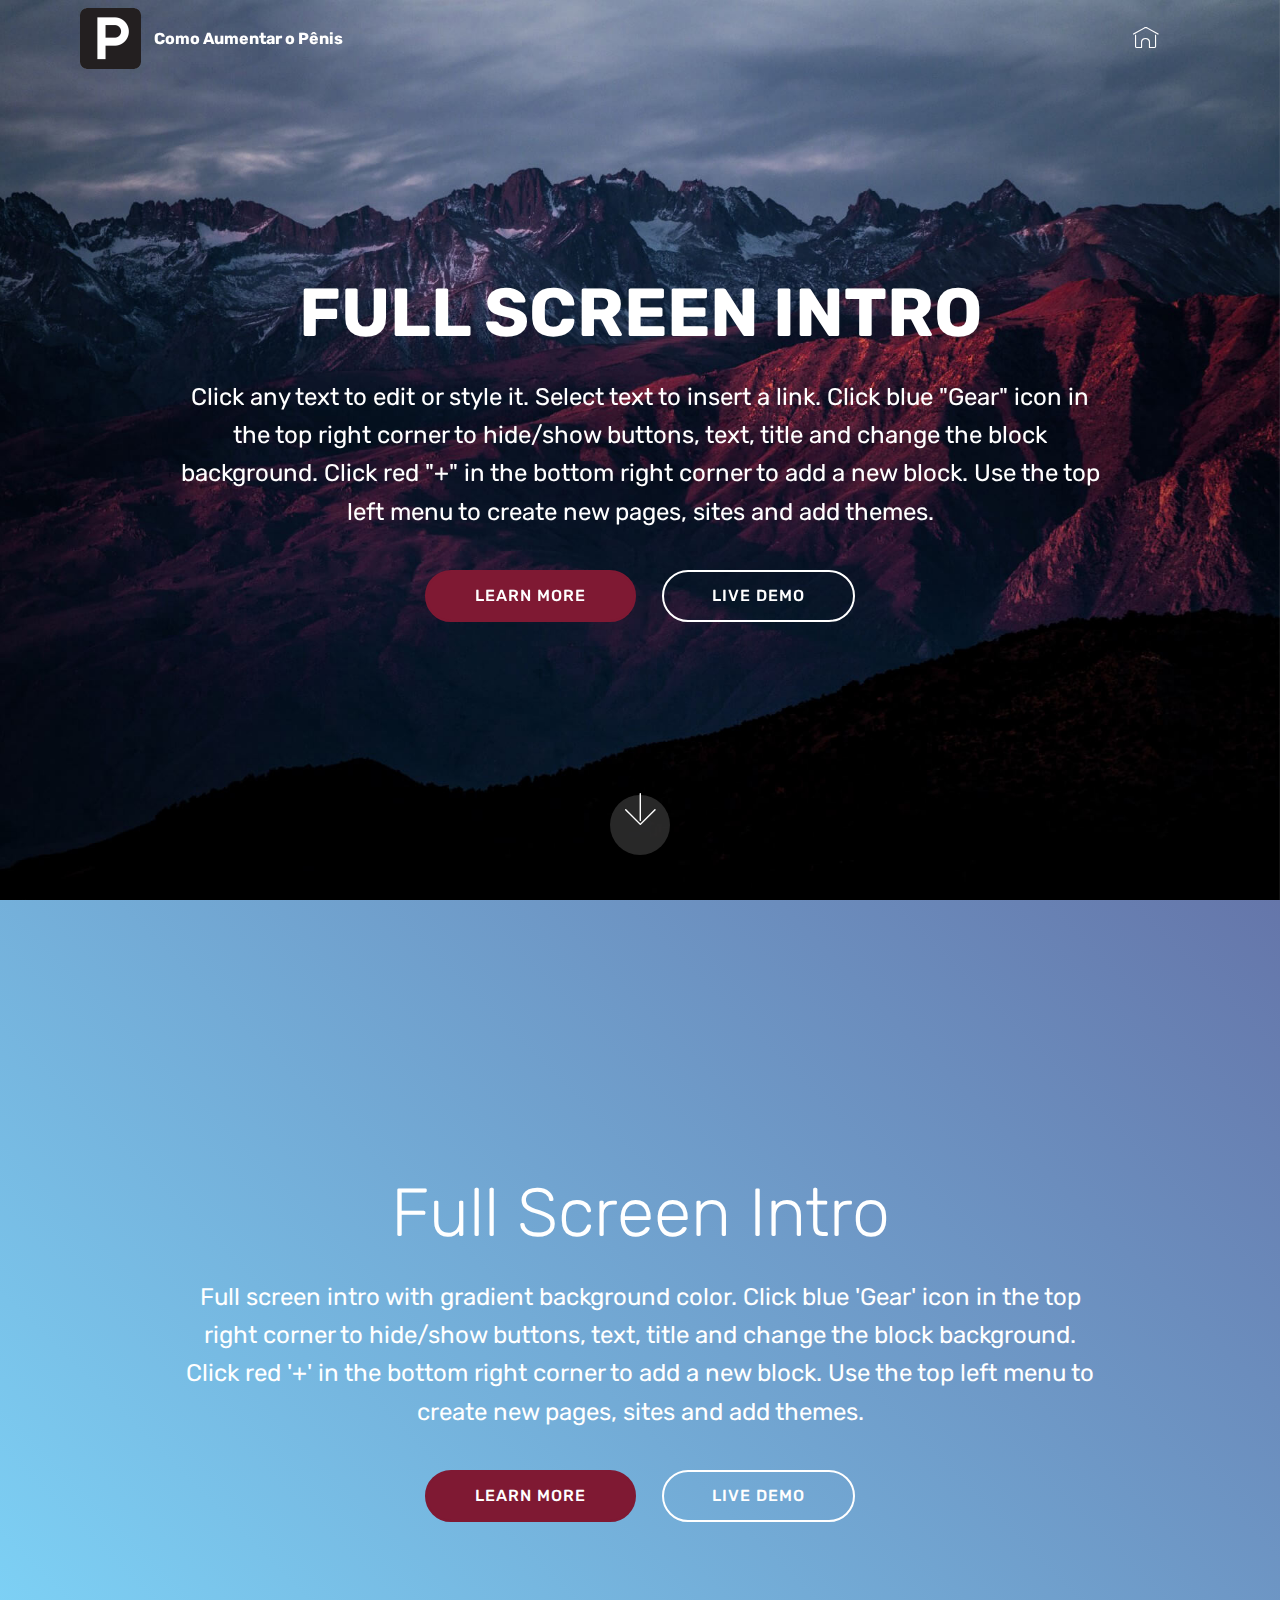
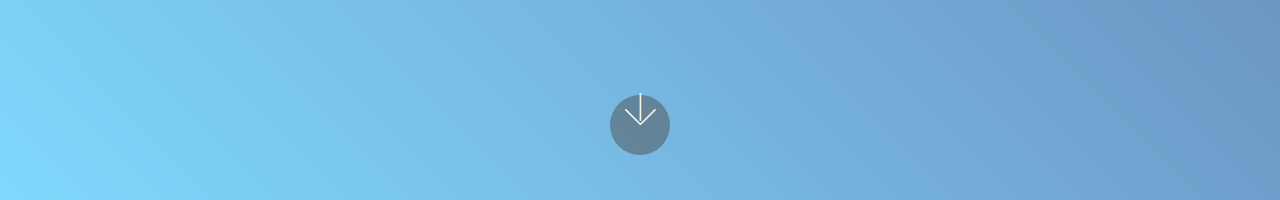
<file: index.html>
<!DOCTYPE html>
<html >
<head>
  <!-- Site made with Mobirise Website Builder v4.8.10, https://mobirise.com -->
  <meta charset="UTF-8">
  <meta http-equiv="X-UA-Compatible" content="IE=edge">
  <meta name="generator" content="Mobirise v4.8.10, mobirise.com">
  <meta name="viewport" content="width=device-width, initial-scale=1, minimum-scale=1">
  <link rel="shortcut icon" href="assets/images/aumento-peniano7-122x122.png" type="image/x-icon">
  <meta name="description" content="">
  <title>Home</title>
  <link rel="stylesheet" href="assets/web/assets/mobirise-icons/mobirise-icons.css">
  <link rel="stylesheet" href="assets/tether/tether.min.css">
  <link rel="stylesheet" href="assets/bootstrap/css/bootstrap.min.css">
  <link rel="stylesheet" href="assets/bootstrap/css/bootstrap-grid.min.css">
  <link rel="stylesheet" href="assets/bootstrap/css/bootstrap-reboot.min.css">
  <link rel="stylesheet" href="assets/dropdown/css/style.css">
  <link rel="stylesheet" href="assets/theme/css/style.css">
  <link rel="stylesheet" href="assets/mobirise/css/mbr-additional.css" type="text/css">
  
  
  
</head>
<body>
  <section class="menu cid-qTkzRZLJNu" once="menu" id="menu1-0">

    

    <nav class="navbar navbar-expand beta-menu navbar-dropdown align-items-center navbar-fixed-top navbar-toggleable-sm bg-color transparent">
        <button class="navbar-toggler navbar-toggler-right" type="button" data-toggle="collapse" data-target="#navbarSupportedContent" aria-controls="navbarSupportedContent" aria-expanded="false" aria-label="Toggle navigation">
            <div class="hamburger">
                <span></span>
                <span></span>
                <span></span>
                <span></span>
            </div>
        </button>
        <div class="menu-logo">
            <div class="navbar-brand">
                <span class="navbar-logo">
                    <a href="https://mobirise.com">
                         <img src="assets/images/aumento-peniano7-122x122.png" alt="Mobirise" title="" style="height: 3.8rem;">
                    </a>
                </span>
                <span class="navbar-caption-wrap"><a class="navbar-caption text-white display-4" href="https://mobirise.com">
                        Como Aumentar o Pênis</a></span>
            </div>
        </div>
        <div class="collapse navbar-collapse" id="navbarSupportedContent">
            <ul class="navbar-nav nav-dropdown nav-right" data-app-modern-menu="true"><li class="nav-item">
                    <a class="nav-link link text-white display-4" href="https://mobirise.com">
                        <span class="mbri-home mbr-iconfont mbr-iconfont-btn"></span></a>
                </li>
                <li class="nav-item">
                    <a class="nav-link link text-white display-4" href="https://mobirise.com">
                        </a>
                </li></ul>
            
        </div>
    </nav>
</section>

<section class="engine"><a href="https://mobirise.info/f">easy web maker</a></section><section class="cid-qTkA127IK8 mbr-fullscreen mbr-parallax-background" id="header2-1">

    

    

    <div class="container align-center">
        <div class="row justify-content-md-center">
            <div class="mbr-white col-md-10">
                <h1 class="mbr-section-title mbr-bold pb-3 mbr-fonts-style display-1">
                    FULL SCREEN INTRO
                </h1>
                
                <p class="mbr-text pb-3 mbr-fonts-style display-5">
                    Click any text to edit or style it. Select text to insert a link. Click blue "Gear" icon in the top right corner to hide/show buttons, text, title and change the block background. Click red "+" in the bottom right corner to add a new block. Use the top left menu to create new pages, sites and add themes.
                </p>
                <div class="mbr-section-btn">
                    <a class="btn btn-md btn-secondary display-4" href="https://mobirise.com">LEARN MORE</a>
                    <a class="btn btn-md btn-white-outline display-4" href="https://mobirise.com">LIVE DEMO</a>
                </div>
            </div>
        </div>
    </div>
    <div class="mbr-arrow hidden-sm-down" aria-hidden="true">
        <a href="#next">
            <i class="mbri-down mbr-iconfont"></i>
        </a>
    </div>
</section>

<section class="header5 cid-rd0W2AebyA mbr-fullscreen" id="header5-3">

    

    
    <div class="container">
        <div class="row justify-content-center">
            <div class="mbr-white col-md-10">
                <h1 class="mbr-section-title align-center pb-3 mbr-fonts-style display-1">
                    Full Screen Intro
                </h1>
                <p class="mbr-text align-center display-5 pb-3 mbr-fonts-style">
                   Full screen intro with gradient background color. Click blue 'Gear' icon in the top right corner to hide/show buttons, text, title and change the block background. Click red '+' in the bottom right corner to add a new block. Use the top left menu to create new pages, sites and add themes.
                </p>
                <div class="mbr-section-btn align-center">
                        <a class="btn btn-md btn-secondary display-4" href="https://mobirise.co">LEARN MORE</a>
                        <a class="btn btn-md btn-white-outline display-4" href="https://mobirise.co">LIVE DEMO</a>
                </div>
            </div>
        </div>
    </div>

    <div class="mbr-arrow hidden-sm-down" aria-hidden="true">
        <a href="#next">
            <i class="mbri-down mbr-iconfont"></i>
        </a>
    </div>
</section>


  <script src="assets/web/assets/jquery/jquery.min.js"></script>
  <script src="assets/popper/popper.min.js"></script>
  <script src="assets/tether/tether.min.js"></script>
  <script src="assets/bootstrap/js/bootstrap.min.js"></script>
  <script src="assets/smoothscroll/smooth-scroll.js"></script>
  <script src="assets/dropdown/js/script.min.js"></script>
  <script src="assets/touchswipe/jquery.touch-swipe.min.js"></script>
  <script src="assets/parallax/jarallax.min.js"></script>
  <script src="assets/theme/js/script.js"></script>
  
  
</body>
</html>
</file>
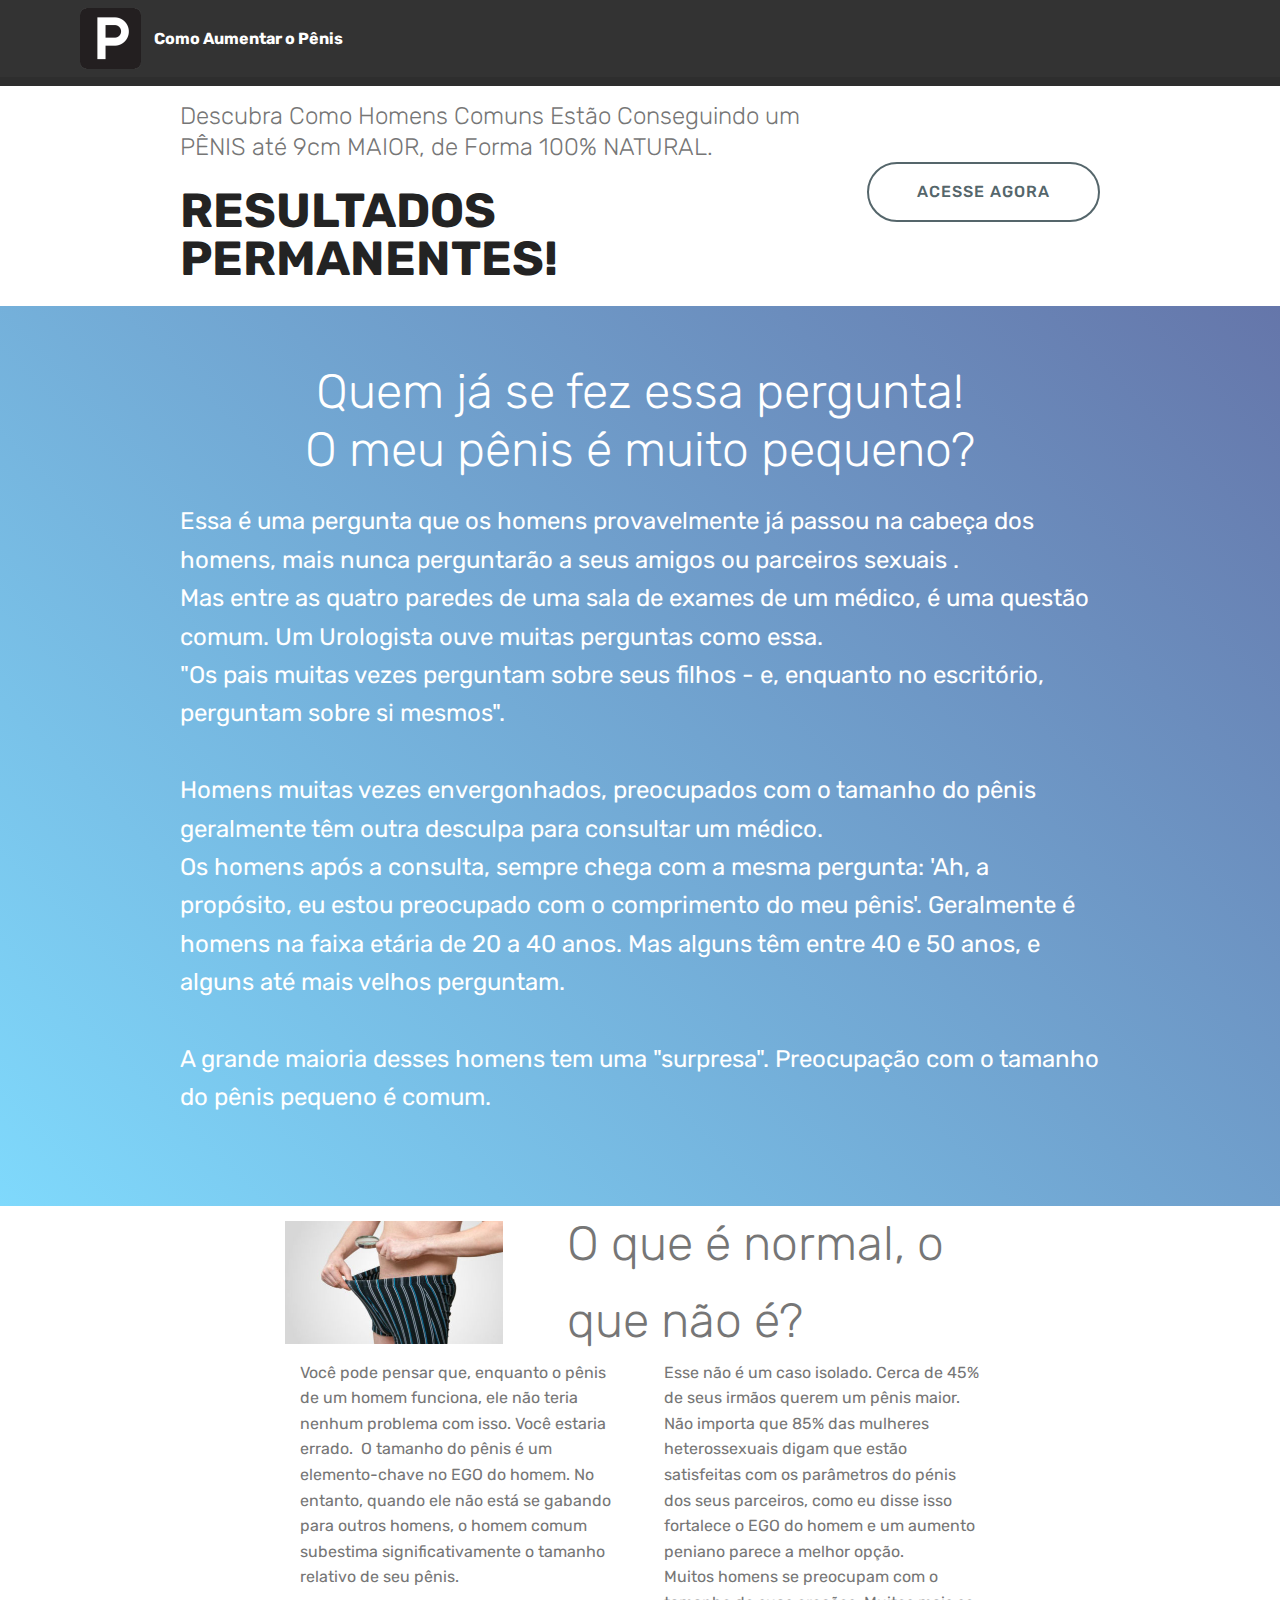
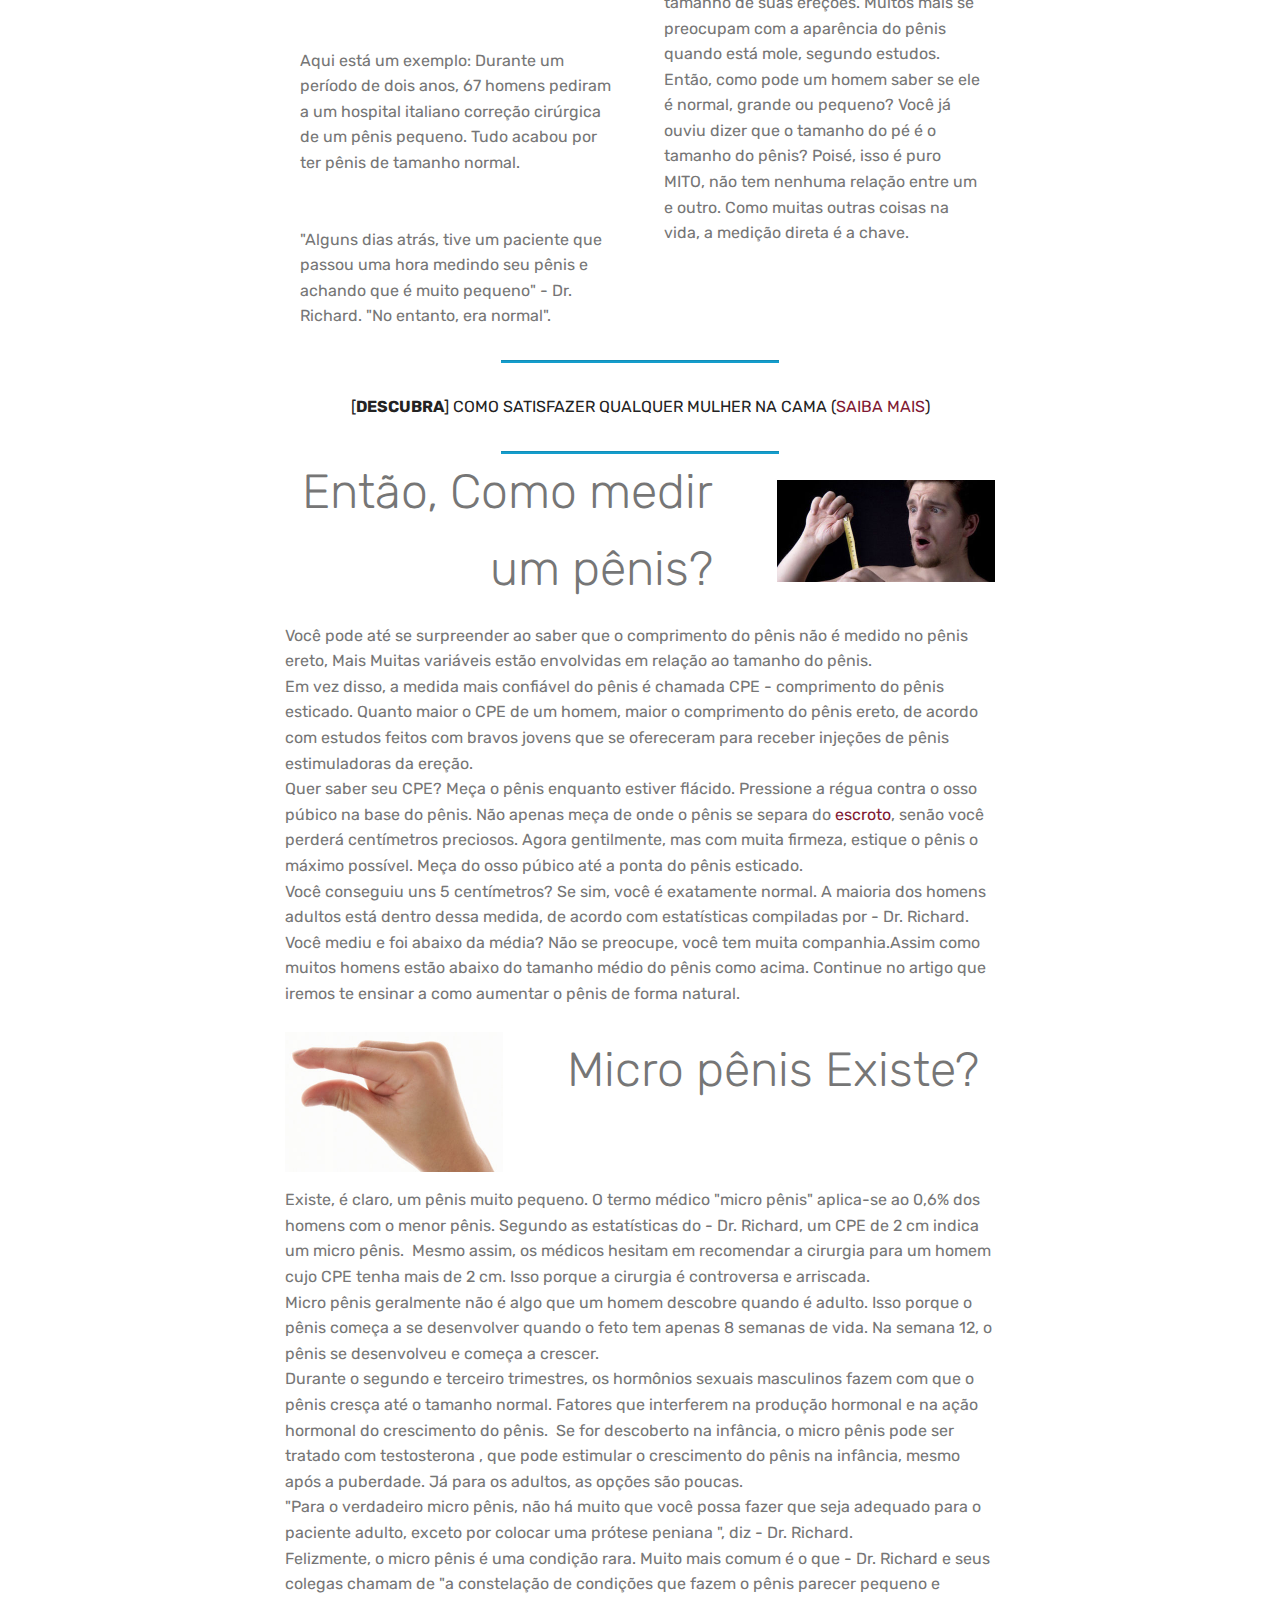
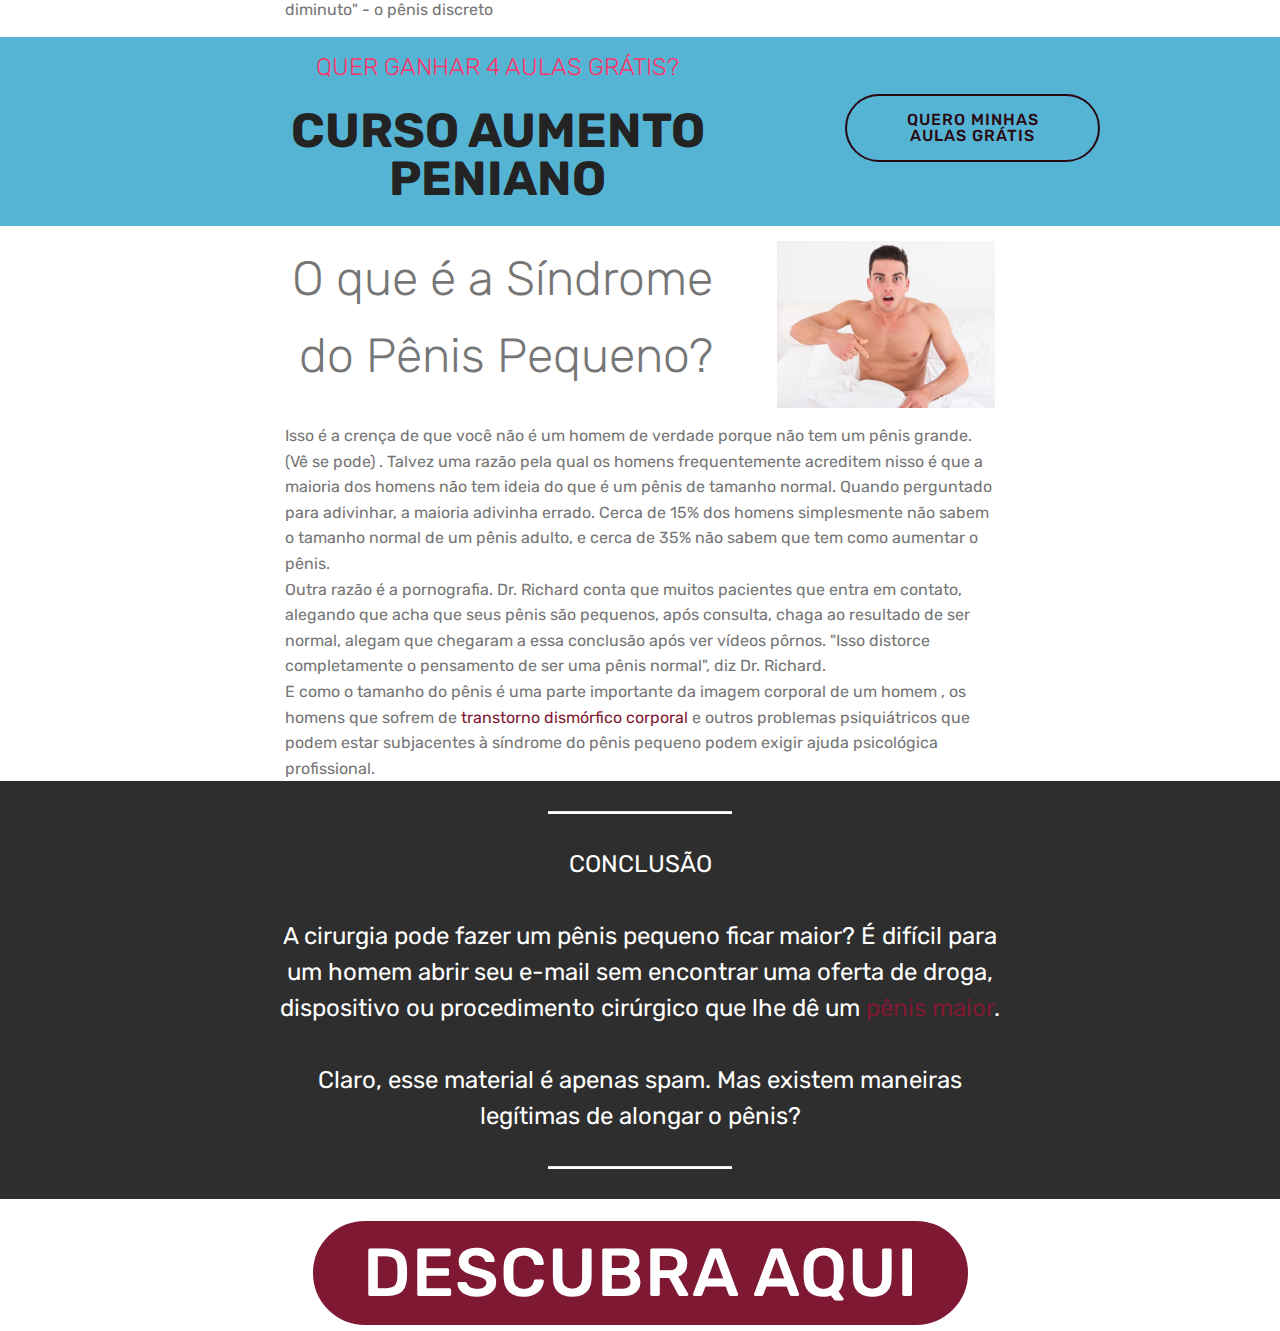
<file: page1.html>
<!DOCTYPE html>
<html >
<head>
  <!-- Site made with Mobirise Website Builder v4.8.10, https://mobirise.com -->
  <meta charset="UTF-8">
  <meta http-equiv="X-UA-Compatible" content="IE=edge">
  <meta name="generator" content="Mobirise v4.8.10, mobirise.com">
  <meta name="viewport" content="width=device-width, initial-scale=1, minimum-scale=1">
  <link rel="shortcut icon" href="assets/images/aumento-peniano7-122x122.png" type="image/x-icon">
  <meta name="description" content="Web Page Builder Description">
  <title>Page 1</title>
  <link rel="stylesheet" href="assets/web/assets/mobirise-icons/mobirise-icons.css">
  <link rel="stylesheet" href="assets/tether/tether.min.css">
  <link rel="stylesheet" href="assets/bootstrap/css/bootstrap.min.css">
  <link rel="stylesheet" href="assets/bootstrap/css/bootstrap-grid.min.css">
  <link rel="stylesheet" href="assets/bootstrap/css/bootstrap-reboot.min.css">
  <link rel="stylesheet" href="assets/dropdown/css/style.css">
  <link rel="stylesheet" href="assets/theme/css/style.css">
  <link rel="stylesheet" href="assets/mobirise/css/mbr-additional.css" type="text/css">
  
  
  
</head>
<body>
  <section class="menu cid-qTkzRZLJNu" once="menu" id="menu1-5">

    

    <nav class="navbar navbar-expand beta-menu navbar-dropdown align-items-center navbar-fixed-top navbar-toggleable-sm">
        <button class="navbar-toggler navbar-toggler-right" type="button" data-toggle="collapse" data-target="#navbarSupportedContent" aria-controls="navbarSupportedContent" aria-expanded="false" aria-label="Toggle navigation">
            <div class="hamburger">
                <span></span>
                <span></span>
                <span></span>
                <span></span>
            </div>
        </button>
        <div class="menu-logo">
            <div class="navbar-brand">
                <span class="navbar-logo">
                    <a href="https://mobirise.com">
                         <img src="assets/images/aumento-peniano7-122x122.png" alt="Mobirise" title="" style="height: 3.8rem;">
                    </a>
                </span>
                <span class="navbar-caption-wrap"><a class="navbar-caption text-white display-4" href="https://mobirise.com">
                        Como Aumentar o Pênis</a></span>
            </div>
        </div>
        <div class="collapse navbar-collapse" id="navbarSupportedContent">
            
            
        </div>
    </nav>
</section>

<section class="engine"><a href="https://mobirise.info/l">free site templates</a></section><section once="" class="cid-rd1b1mQPdN" id="footer6-m">

    

    

    <div class="container">
        <div class="media-container-row align-center mbr-white">
            <div class="col-12">
                <p class="mbr-text mb-0 mbr-fonts-style display-7">
                    © Copyright 2017 Mobirise - All Rights Reserved
                </p>
            </div>
        </div>
    </div>
</section>

<section class="mbr-section info1 cid-rd1brqNses" id="info1-n">

    

    
    <div class="container">
        <div class="row justify-content-center content-row">
            <div class="media-container-column title col-12 col-lg-7 col-md-6">
                <h3 class="mbr-section-subtitle align-left mbr-light pb-3 mbr-fonts-style display-5">Descubra Como Homens Comuns Estão Conseguindo um PÊNIS até 9cm MAIOR, de Forma 100% NATURAL.</h3>
                <h2 class="align-left mbr-bold mbr-fonts-style display-2">RESULTADOS PERMANENTES!</h2>
            </div>
            <div class="media-container-column col-12 col-lg-3 col-md-4">
                <div class="mbr-section-btn align-right py-4"><a class="btn btn-warning-outline display-7" href="https://go.hotmart.com/I10791963L">ACESSE AGORA</a></div>
            </div>
        </div>
    </div>
</section>

<section class="header5 cid-rd0Yl5Dtyh mbr-fullscreen" id="header5-6">

    

    
    <div class="container">
        <div class="row justify-content-center">
            <div class="mbr-white col-md-10">
                <h1 class="mbr-section-title align-center pb-3 mbr-fonts-style display-2">Quem já se fez essa pergunta! <br>O meu pênis é muito pequeno?</h1>
                <p class="mbr-text align-center display-5 pb-3 mbr-fonts-style">Essa é uma pergunta que os homens provavelmente já passou na cabeça dos homens, mais nunca perguntarão a seus amigos ou parceiros sexuais .
<br>Mas entre as quatro paredes de uma sala de exames de um médico, é uma questão comum.
Um Urologista ouve muitas perguntas como essa.
<br>"Os pais muitas vezes perguntam sobre seus filhos - e, enquanto no escritório, perguntam sobre si mesmos".&nbsp;<br><br>Homens muitas vezes envergonhados, preocupados com o tamanho do pênis geralmente têm outra desculpa para consultar um médico.
<br>Os homens após a consulta, sempre chega com a mesma pergunta: 'Ah, a propósito, eu estou preocupado com o comprimento do meu pênis'. Geralmente é  homens na faixa etária de 20 a 40 anos. Mas alguns têm entre 40 e 50 anos, e alguns até mais velhos perguntam.
<br><br>A grande maioria desses homens tem uma "surpresa". Preocupação com o tamanho do pênis pequeno é comum.&nbsp;<br></p>
                
            </div>
        </div>
    </div>

    
</section>

<section class="mbr-section content6 cid-rd10fO2iyH" id="content6-7">
    
     
    
    <div class="container">
        <div class="media-container-row">
            <div class="col-12 col-md-8">
                <div class="media-container-row">
                    <div class="mbr-figure" style="width: 60%;">
                      <img src="assets/images/aumento-peniano-436x245.jpg" alt="Mobirise" title="">  
                    </div>
                    <div class="media-content">
                        <div class="mbr-section-text">
                            <p class="mbr-text mb-0 mbr-fonts-style display-2">O que é normal, o que não é?</p>
                        </div>
                    </div>
                </div>
            </div>
        </div>
    </div>
</section>

<section class="mbr-section article content3 cid-rd11fRMV0K" id="content3-8">
      
     

    <div class="container">
        <div class="media-container-row">
            <div class="row col-12 col-md-8">
                <div class="col-12 col-md-6 pr-lg-4 mbr-text mbr-fonts-style display-7"><p>Você pode pensar que, enquanto o pênis de um homem funciona, ele não teria nenhum problema com isso. Você estaria errado.
&nbsp;<span style="font-size: 1rem;">O tamanho do pênis é um elemento-chave no EGO do homem. No entanto, quando ele não está se gabando para outros homens, o homem comum subestima significativamente o tamanho relativo de seu pênis.&nbsp;</span></p><p><span style="font-size: 1rem;"><br></span><span style="font-size: 1rem;"></span></p><div>Aqui está um exemplo: Durante um período de dois anos, 67 homens pediram a um hospital italiano correção cirúrgica de um pênis pequeno. Tudo acabou por ter pênis de tamanho normal.
</div><div><span style="font-size: 1rem;"><br></span></div><div><span style="font-size: 1rem;"><br></span></div><div>"Alguns dias atrás, tive um paciente que passou uma hora medindo seu pênis e achando que é muito pequeno" - Dr. Richard. "No entanto, era normal".</div><p></p></div>
                <div class="col-12 col-md-6 pl-lg-4 mbr-text mbr-fonts-style display-7">Esse não é um caso isolado. Cerca de 45% de seus irmãos querem um pênis maior. Não importa que 85% das mulheres heterossexuais digam que estão satisfeitas com os parâmetros do pénis dos seus parceiros, como eu disse isso fortalece o EGO do homem e um aumento peniano parece a melhor opção.
<div>
</div><div>
</div><div>Muitos homens se preocupam com o tamanho de suas ereções. Muitos mais se preocupam com a aparência do pênis quando está mole, segundo estudos.
</div><div>
</div><div>
</div><div>Então, como pode um homem saber se ele é normal, grande ou pequeno? Você já ouviu dizer que o tamanho do pé é o tamanho do pênis? Poisé, isso é puro MITO, não tem nenhuma relação entre um e outro. Como muitas outras coisas na vida, a medição direta é a chave.</div></div>
            </div>
        </div>
    </div>
</section>

<section class="mbr-section article content9 cid-rd16TmEBt6" id="content9-i">
    
     

    <div class="container">
        <div class="inner-container" style="width: 100%;">
            <hr class="line" style="width: 25%;">
            <div class="section-text align-center mbr-fonts-style display-7">[<strong>DESCUBRA</strong>] COMO SATISFAZER QUALQUER MULHER NA CAMA (<strong><a href="https://go.hotmart.com/I10791963L">SAIBA MAIS</a></strong>)</div>
            <hr class="line" style="width: 25%;">
        </div>
        </div>
</section>

<section class="mbr-section content7 cid-rd11HUhWBP" id="content7-9">
          
    

    <div class="container">
        <div class="media-container-row">
            <div class="col-12 col-md-8">
                <div class="media-container-row">
                    <div class="media-content">
                        <div class="mbr-section-text">
                            <p class="mbr-text align-right mb-0 mbr-fonts-style display-2">Então, Como medir um pênis?</p>
                        </div>
                    </div>
                    <div class="mbr-figure" style="width: 60%;">
                     <img src="assets/images/aumento-peniano2-436x203.jpg" alt="Mobirise" title="">  
                    </div>
                </div>
            </div>
        </div>
    </div>
</section>

<section class="mbr-section article content1 cid-rd120ccnqg" id="content1-a">
    
     

    <div class="container">
        <div class="media-container-row">
            <div class="mbr-text col-12 col-md-8 mbr-fonts-style display-7">Você pode até  se surpreender ao saber que o comprimento do pênis não é medido no pênis ereto, Mais Muitas variáveis ​​estão envolvidas em relação ao tamanho do pênis.  
<div>
<span style="font-size: 1rem;"></span></div><div>Em vez disso, a medida mais confiável do pênis é chamada CPE - comprimento do pênis esticado. Quanto maior o CPE de um homem, maior o comprimento do pênis ereto, de acordo com estudos feitos com bravos jovens que se ofereceram para receber injeções de pênis estimuladoras da ereção.
</div><div>
<span style="font-size: 1rem;"></span></div><div>Quer saber seu CPE? Meça o pênis enquanto estiver flácido. Pressione a régua contra o osso púbico na base do pênis. Não apenas meça de onde o pênis se separa do <a href="https://pt.wikipedia.org/wiki/Escroto">escroto</a>, senão você perderá centímetros preciosos. Agora gentilmente, mas com muita firmeza, estique o pênis o máximo possível. Meça do osso púbico até a ponta do pênis esticado.
</div><div>
<span style="font-size: 1rem;"></span></div><div>Você conseguiu uns 5 centímetros? Se sim, você é exatamente normal. A maioria dos homens adultos está dentro dessa medida, de acordo com estatísticas compiladas por - Dr. Richard.
</div><div>
<span style="font-size: 1rem;"></span></div><div>Você mediu e foi abaixo da média? Não se preocupe, você tem muita companhia.Assim como muitos homens estão abaixo do tamanho médio do pênis como acima. Continue no artigo que iremos te ensinar a como aumentar o pênis de forma natural.
</div><div><strong>
</strong></div><div><strong><br></strong></div></div>
        </div>
    </div>
</section>

<section class="mbr-section content6 cid-rd12uDfIxP" id="content6-b">
    
     
    
    <div class="container">
        <div class="media-container-row">
            <div class="col-12 col-md-8">
                <div class="media-container-row">
                    <div class="mbr-figure" style="width: 60%;">
                      <img src="assets/images/aumento-peniano3-436x280.jpg" alt="Mobirise" title="">  
                    </div>
                    <div class="media-content">
                        <div class="mbr-section-text">
                            <p class="mbr-text mb-0 mbr-fonts-style display-2">Micro pênis Existe?</p>
                        </div>
                    </div>
                </div>
            </div>
        </div>
    </div>
</section>

<section class="mbr-section article content1 cid-rd13rUTyZw" id="content1-c">
    
     

    <div class="container">
        <div class="media-container-row">
            <div class="mbr-text col-12 col-md-8 mbr-fonts-style display-7">Existe, é claro, um pênis muito pequeno. O termo médico "micro pênis" aplica-se ao 0,6% dos homens com o menor pênis. Segundo as estatísticas do - Dr. Richard, um CPE de 2 cm  indica um micro pênis.
&nbsp;<span style="font-size: 1rem;">Mesmo assim, os médicos hesitam em recomendar a cirurgia para um homem cujo CPE tenha mais de 2 cm. Isso porque a cirurgia é controversa e arriscada.&nbsp;</span><div><span style="font-size: 1rem;"></span></div><div>
</div><div>Micro pênis geralmente não é algo que um homem descobre quando é adulto. Isso porque o pênis começa a se desenvolver quando o feto tem apenas 8 semanas de vida. Na semana 12, o pênis se desenvolveu e começa a crescer. 
<span style="font-size: 1rem;"></span></div><div>
</div><div>Durante o segundo e terceiro trimestres, os hormônios sexuais masculinos fazem com que o pênis cresça até o tamanho normal. Fatores que interferem na produção hormonal e na ação hormonal do crescimento do pênis.
&nbsp;<span style="font-size: 1rem;">Se for descoberto na infância, o micro pênis pode ser tratado com testosterona , que pode estimular o crescimento do pênis na infância, mesmo após a puberdade. Já para os adultos, as opções são poucas.&nbsp;</span><span style="font-size: 1rem;"></span></div><div>
</div><div>"Para o verdadeiro micro pênis, não há muito que você possa fazer que seja adequado para o paciente adulto, exceto por colocar uma prótese peniana ", diz  - Dr. Richard.
<span style="font-size: 1rem;"></span></div><div>
</div><div>Felizmente, o micro pênis é uma condição rara. Muito mais comum é o que - Dr. Richard e seus colegas chamam de "a constelação de condições que fazem o pênis parecer pequeno e diminuto" - o pênis discreto</div></div>
        </div>
    </div>
</section>

<section class="mbr-section info1 cid-rd1gYrs698" id="info1-q">

    

    
    <div class="container">
        <div class="row justify-content-center content-row">
            <div class="media-container-column title col-12 col-lg-7 col-md-6">
                <h3 class="mbr-section-subtitle align-left mbr-light pb-3 mbr-fonts-style display-5">
                    QUER GANHAR 4 AULAS GRÁTIS?</h3>
                <h2 class="align-left mbr-bold mbr-fonts-style display-2">
                    CURSO AUMENTO PENIANO</h2>
            </div>
            <div class="media-container-column col-12 col-lg-3 col-md-4">
                <div class="mbr-section-btn align-right py-4"><a class="btn btn-primary-outline display-4" href="https://go.hotmart.com/I10791963L?ap=e44d">QUERO MINHAS AULAS GRÁTIS</a></div>
            </div>
        </div>
    </div>
</section>

<section class="mbr-section content7 cid-rd141rlYll" id="content7-d">
          
    

    <div class="container">
        <div class="media-container-row">
            <div class="col-12 col-md-8">
                <div class="media-container-row">
                    <div class="media-content">
                        <div class="mbr-section-text">
                            <p class="mbr-text align-right mb-0 mbr-fonts-style display-2">O que é a Síndrome do Pênis Pequeno?</p>
                        </div>
                    </div>
                    <div class="mbr-figure" style="width: 60%;">
                     <img src="assets/images/aumento-peniano5-436x333.jpg" alt="Mobirise" title="">  
                    </div>
                </div>
            </div>
        </div>
    </div>
</section>

<section class="mbr-section article content1 cid-rd14n2KHXq" id="content1-e">
    
     

    <div class="container">
        <div class="media-container-row">
            <div class="mbr-text col-12 col-md-8 mbr-fonts-style display-7">Isso é a crença de que você não é um homem de verdade porque não tem um pênis grande. (Vê se pode)
.&nbsp;<span style="font-size: 1rem;">Talvez uma razão pela qual os homens frequentemente acreditem nisso é que a maioria dos homens não tem ideia do que é um pênis de tamanho normal. Quando perguntado para adivinhar, a maioria adivinha errado. Cerca de 15% dos homens simplesmente não sabem o tamanho normal de um pênis adulto, e cerca de 35% não sabem que tem como aumentar o pênis.&nbsp;</span><span style="font-size: 1rem;"></span><div>
</div><div>Outra razão é a pornografia. Dr. Richard conta que muitos pacientes que entra em contato, alegando que acha que seus pênis são pequenos, após consulta, chaga ao resultado de ser normal, alegam que chegaram a essa conclusão após ver vídeos pôrnos. "Isso distorce completamente o pensamento de ser uma pênis normal", diz Dr. Richard.
<span style="font-size: 1rem;"></span></div><div>
</div><div>E como o tamanho do pênis é uma parte importante da imagem corporal de um homem , os homens que sofrem de <a href="https://pt.wikipedia.org/wiki/Transtorno_dism%C3%B3rfico_corporal">transtorno dismórfico corporal</a> e outros problemas psiquiátricos que podem estar subjacentes à síndrome do pênis pequeno podem exigir ajuda psicológica profissional.</div></div>
        </div>
    </div>
</section>

<section class="mbr-section article content10 cid-rd14MoXU4r" id="content10-f">
    
     

    <div class="container">
        <div class="inner-container" style="width: 66%;">
            <hr class="line" style="width: 25%;">
            <div class="section-text align-center mbr-white mbr-fonts-style display-5">
                    CONCLUSÃO<br><br><span style="font-size: 1.5rem;"></span><div><span style="font-size: 1.5rem;"></span></div><div>A cirurgia pode fazer um pênis pequeno ficar maior? É difícil para um homem abrir seu e-mail sem encontrar uma oferta de droga, dispositivo ou procedimento cirúrgico que lhe dê um <a href="https://vitorcoutinhoxv.github.io/agora/page1.html">pênis</a> <a href="https://vitorcoutinhoxv.github.io/agora/page1.html">maior</a>.
</div><div><span style="font-size: 1.5rem;"></span><br></div><div>Claro, esse material é apenas spam. Mas existem maneiras legítimas de alongar o pênis?</div></div>
            <hr class="line" style="width: 25%;">
        </div>
    </div>
</section>

<section class="mbr-section content8 cid-rd154CDiMa" id="content8-g">

    

    <div class="container">
        <div class="media-container-row title">
            <div class="col-12 col-md-8">
                <div class="mbr-section-btn align-center"><a class="btn btn-secondary display-1" href="https://go.hotmart.com/I10791963L?ap=b339">DESCUBRA AQUI</a></div>
            </div>
        </div>
    </div>
</section>


  <script src="assets/web/assets/jquery/jquery.min.js"></script>
  <script src="assets/popper/popper.min.js"></script>
  <script src="assets/tether/tether.min.js"></script>
  <script src="assets/bootstrap/js/bootstrap.min.js"></script>
  <script src="assets/smoothscroll/smooth-scroll.js"></script>
  <script src="assets/dropdown/js/script.min.js"></script>
  <script src="assets/touchswipe/jquery.touch-swipe.min.js"></script>
  <script src="assets/theme/js/script.js"></script>
  
  
</body>
</html>
</file>
<file: assets/web/assets/mobirise-icons/mobirise-icons.css>
@font-face {
  font-family: 'MobiriseIcons';
  src:  url('mobirise-icons.eot?spat4u');
  src:  url('mobirise-icons.eot?spat4u#iefix') format('embedded-opentype'),
    url('mobirise-icons.ttf?spat4u') format('truetype'),
    url('mobirise-icons.woff?spat4u') format('woff'),
    url('mobirise-icons.svg?spat4u#MobiriseIcons') format('svg');
  font-weight: normal;
  font-style: normal;
}

[class^="mbri-"], [class*=" mbri-"] {
  /* use !important to prevent issues with browser extensions that change fonts */
  font-family: MobiriseIcons !important;
  speak: none;
  font-style: normal;
  font-weight: normal;
  font-variant: normal;
  text-transform: none;
  line-height: 1;

  /* Better Font Rendering =========== */
  -webkit-font-smoothing: antialiased;
  -moz-osx-font-smoothing: grayscale;
}

.mbri-add-submenu:before {
  content: "\e900";
}
.mbri-alert:before {
  content: "\e901";
}
.mbri-align-center:before {
  content: "\e902";
}
.mbri-align-justify:before {
  content: "\e903";
}
.mbri-align-left:before {
  content: "\e904";
}
.mbri-align-right:before {
  content: "\e905";
}
.mbri-android:before {
  content: "\e906";
}
.mbri-apple:before {
  content: "\e907";
}
.mbri-arrow-down:before {
  content: "\e908";
}
.mbri-arrow-next:before {
  content: "\e909";
}
.mbri-arrow-prev:before {
  content: "\e90a";
}
.mbri-arrow-up:before {
  content: "\e90b";
}
.mbri-bold:before {
  content: "\e90c";
}
.mbri-bookmark:before {
  content: "\e90d";
}
.mbri-bootstrap:before {
  content: "\e90e";
}
.mbri-briefcase:before {
  content: "\e90f";
}
.mbri-browse:before {
  content: "\e910";
}
.mbri-bulleted-list:before {
  content: "\e911";
}
.mbri-calendar:before {
  content: "\e912";
}
.mbri-camera:before {
  content: "\e913";
}
.mbri-cart-add:before {
  content: "\e914";
}
.mbri-cart-full:before {
  content: "\e915";
}
.mbri-cash:before {
  content: "\e916";
}
.mbri-change-style:before {
  content: "\e917";
}
.mbri-chat:before {
  content: "\e918";
}
.mbri-clock:before {
  content: "\e919";
}
.mbri-close:before {
  content: "\e91a";
}
.mbri-cloud:before {
  content: "\e91b";
}
.mbri-code:before {
  content: "\e91c";
}
.mbri-contact-form:before {
  content: "\e91d";
}
.mbri-credit-card:before {
  content: "\e91e";
}
.mbri-cursor-click:before {
  content: "\e91f";
}
.mbri-cust-feedback:before {
  content: "\e920";
}
.mbri-database:before {
  content: "\e921";
}
.mbri-delivery:before {
  content: "\e922";
}
.mbri-desktop:before {
  content: "\e923";
}
.mbri-devices:before {
  content: "\e924";
}
.mbri-down:before {
  content: "\e925";
}
.mbri-download:before {
  content: "\e989";
}
.mbri-drag-n-drop:before {
  content: "\e927";
}
.mbri-drag-n-drop2:before {
  content: "\e928";
}
.mbri-edit:before {
  content: "\e929";
}
.mbri-edit2:before {
  content: "\e92a";
}
.mbri-error:before {
  content: "\e92b";
}
.mbri-extension:before {
  content: "\e92c";
}
.mbri-features:before {
  content: "\e92d";
}
.mbri-file:before {
  content: "\e92e";
}
.mbri-flag:before {
  content: "\e92f";
}
.mbri-folder:before {
  content: "\e930";
}
.mbri-gift:before {
  content: "\e931";
}
.mbri-github:before {
  content: "\e932";
}
.mbri-globe:before {
  content: "\e933";
}
.mbri-globe-2:before {
  content: "\e934";
}
.mbri-growing-chart:before {
  content: "\e935";
}
.mbri-hearth:before {
  content: "\e936";
}
.mbri-help:before {
  content: "\e937";
}
.mbri-home:before {
  content: "\e938";
}
.mbri-hot-cup:before {
  content: "\e939";
}
.mbri-idea:before {
  content: "\e93a";
}
.mbri-image-gallery:before {
  content: "\e93b";
}
.mbri-image-slider:before {
  content: "\e93c";
}
.mbri-info:before {
  content: "\e93d";
}
.mbri-italic:before {
  content: "\e93e";
}
.mbri-key:before {
  content: "\e93f";
}
.mbri-laptop:before {
  content: "\e940";
}
.mbri-layers:before {
  content: "\e941";
}
.mbri-left-right:before {
  content: "\e942";
}
.mbri-left:before {
  content: "\e943";
}
.mbri-letter:before {
  content: "\e944";
}
.mbri-like:before {
  content: "\e945";
}
.mbri-link:before {
  content: "\e946";
}
.mbri-lock:before {
  content: "\e947";
}
.mbri-login:before {
  content: "\e948";
}
.mbri-logout:before {
  content: "\e949";
}
.mbri-magic-stick:before {
  content: "\e94a";
}
.mbri-map-pin:before {
  content: "\e94b";
}
.mbri-menu:before {
  content: "\e94c";
}
.mbri-mobile:before {
  content: "\e94d";
}
.mbri-mobile2:before {
  content: "\e94e";
}
.mbri-mobirise:before {
  content: "\e94f";
}
.mbri-more-horizontal:before {
  content: "\e950";
}
.mbri-more-vertical:before {
  content: "\e951";
}
.mbri-music:before {
  content: "\e952";
}
.mbri-new-file:before {
  content: "\e953";
}
.mbri-numbered-list:before {
  content: "\e954";
}
.mbri-opened-folder:before {
  content: "\e955";
}
.mbri-pages:before {
  content: "\e956";
}
.mbri-paper-plane:before {
  content: "\e957";
}
.mbri-paperclip:before {
  content: "\e958";
}
.mbri-photo:before {
  content: "\e959";
}
.mbri-photos:before {
  content: "\e95a";
}
.mbri-pin:before {
  content: "\e95b";
}
.mbri-play:before {
  content: "\e95c";
}
.mbri-plus:before {
  content: "\e95d";
}
.mbri-preview:before {
  content: "\e95e";
}
.mbri-print:before {
  content: "\e95f";
}
.mbri-protect:before {
  content: "\e960";
}
.mbri-question:before {
  content: "\e961";
}
.mbri-quote-left:before {
  content: "\e962";
}
.mbri-quote-right:before {
  content: "\e963";
}
.mbri-refresh:before {
  content: "\e964";
}
.mbri-responsive:before {
  content: "\e965";
}
.mbri-right:before {
  content: "\e966";
}
.mbri-rocket:before {
  content: "\e967";
}
.mbri-sad-face:before {
  content: "\e968";
}
.mbri-sale:before {
  content: "\e969";
}
.mbri-save:before {
  content: "\e96a";
}
.mbri-search:before {
  content: "\e96b";
}
.mbri-setting:before {
  content: "\e96c";
}
.mbri-setting2:before {
  content: "\e96d";
}
.mbri-setting3:before {
  content: "\e96e";
}
.mbri-share:before {
  content: "\e96f";
}
.mbri-shopping-bag:before {
  content: "\e970";
}
.mbri-shopping-basket:before {
  content: "\e971";
}
.mbri-shopping-cart:before {
  content: "\e972";
}
.mbri-sites:before {
  content: "\e973";
}
.mbri-smile-face:before {
  content: "\e974";
}
.mbri-speed:before {
  content: "\e975";
}
.mbri-star:before {
  content: "\e976";
}
.mbri-success:before {
  content: "\e977";
}
.mbri-sun:before {
  content: "\e978";
}
.mbri-sun2:before {
  content: "\e979";
}
.mbri-tablet:before {
  content: "\e97a";
}
.mbri-tablet-vertical:before {
  content: "\e97b";
}
.mbri-target:before {
  content: "\e97c";
}
.mbri-timer:before {
  content: "\e97d";
}
.mbri-to-ftp:before {
  content: "\e97e";
}
.mbri-to-local-drive:before {
  content: "\e97f";
}
.mbri-touch-swipe:before {
  content: "\e980";
}
.mbri-touch:before {
  content: "\e981";
}
.mbri-trash:before {
  content: "\e982";
}
.mbri-underline:before {
  content: "\e983";
}
.mbri-unlink:before {
  content: "\e984";
}
.mbri-unlock:before {
  content: "\e985";
}
.mbri-up-down:before {
  content: "\e986";
}
.mbri-up:before {
  content: "\e987";
}
.mbri-update:before {
  content: "\e988";
}
.mbri-upload:before {
 content: "\e926"; 
}
.mbri-user:before {
  content: "\e98a";
}
.mbri-user2:before {
  content: "\e98b";
}
.mbri-users:before {
  content: "\e98c";
}
.mbri-video:before {
  content: "\e98d";
}
.mbri-video-play:before {
  content: "\e98e";
}
.mbri-watch:before {
  content: "\e98f";
}
.mbri-website-theme:before {
  content: "\e990";
}
.mbri-wifi:before {
  content: "\e991";
}
.mbri-windows:before {
  content: "\e992";
}
.mbri-zoom-out:before {
  content: "\e993";
}
.mbri-redo:before {
  content: "\e994";
}
.mbri-undo:before {
  content: "\e995";
}
</file>
<file: assets/dropdown/css/style.css>
.navbar-dropdown {
  left: 0;
  padding: 0;
  position: absolute;
  right: 0;
  top: 0;
  transition: all 0.45s ease;
  z-index: 1030;
  background: #282828; }
  .navbar-dropdown .navbar-logo {
    margin-right: 0.8rem;
    transition: margin 0.3s ease-in-out;
    vertical-align: middle; }
    .navbar-dropdown .navbar-logo img {
      height: 3.125rem;
      transition: all 0.3s ease-in-out; }
    .navbar-dropdown .navbar-logo.mbr-iconfont {
      font-size: 3.125rem;
      line-height: 3.125rem; }
  .navbar-dropdown .navbar-caption {
    font-weight: 700;
    white-space: normal;
    vertical-align: -4px;
    line-height: 3.125rem !important; }
    .navbar-dropdown .navbar-caption, .navbar-dropdown .navbar-caption:hover {
      color: inherit;
      text-decoration: none; }
  .navbar-dropdown .mbr-iconfont + .navbar-caption {
    vertical-align: -1px; }
  .navbar-dropdown.navbar-fixed-top {
    position: fixed; }
  .navbar-dropdown .navbar-brand span {
    vertical-align: -4px; }
  .navbar-dropdown.bg-color.transparent {
    background: none; }
  .navbar-dropdown.navbar-short .navbar-brand {
    padding: 0.625rem 0; }
    .navbar-dropdown.navbar-short .navbar-brand span {
      vertical-align: -1px; }
  .navbar-dropdown.navbar-short .navbar-caption {
    line-height: 2.375rem !important;
    vertical-align: -2px; }
  .navbar-dropdown.navbar-short .navbar-logo {
    margin-right: 0.5rem; }
    .navbar-dropdown.navbar-short .navbar-logo img {
      height: 2.375rem; }
    .navbar-dropdown.navbar-short .navbar-logo.mbr-iconfont {
      font-size: 2.375rem;
      line-height: 2.375rem; }
  .navbar-dropdown.navbar-short .mbr-table-cell {
    height: 3.625rem; }
  .navbar-dropdown .navbar-close {
    left: 0.6875rem;
    position: fixed;
    top: 0.75rem;
    z-index: 1000; }
  .navbar-dropdown .hamburger-icon {
    content: "";
    display: inline-block;
    vertical-align: middle;
    width: 16px;
    -webkit-box-shadow: 0 -6px 0 1px #282828,0 0 0 1px #282828,0 6px 0 1px #282828;
    -moz-box-shadow: 0 -6px 0 1px #282828,0 0 0 1px #282828,0 6px 0 1px #282828;
    box-shadow: 0 -6px 0 1px #282828,0 0 0 1px #282828,0 6px 0 1px #282828; }

.dropdown-menu .dropdown-toggle[data-toggle="dropdown-submenu"]::after {
  border-bottom: 0.35em solid transparent;
  border-left: 0.35em solid;
  border-right: 0;
  border-top: 0.35em solid transparent;
  margin-left: 0.3rem; }

.dropdown-menu .dropdown-item:focus {
  outline: 0; }

.nav-dropdown {
  font-size: 0.75rem;
  font-weight: 500;
  height: auto !important; }
  .nav-dropdown .nav-btn {
    padding-left: 1rem; }
  .nav-dropdown .link {
    margin: .667em 1.667em;
    font-weight: 500;
    padding: 0;
    transition: color .2s ease-in-out; }
    .nav-dropdown .link.dropdown-toggle {
      margin-right: 2.583em; }
      .nav-dropdown .link.dropdown-toggle::after {
        margin-left: .25rem;
        border-top: 0.35em solid;
        border-right: 0.35em solid transparent;
        border-left: 0.35em solid transparent;
        border-bottom: 0; }
      .nav-dropdown .link.dropdown-toggle[aria-expanded="true"] {
        margin: 0;
        padding: 0.667em 3.263em  0.667em 1.667em; }
  .nav-dropdown .link::after,
  .nav-dropdown .dropdown-item::after {
    color: inherit; }
  .nav-dropdown .btn {
    font-size: 0.75rem;
    font-weight: 700;
    letter-spacing: 0;
    margin-bottom: 0;
    padding-left: 1.25rem;
    padding-right: 1.25rem; }
  .nav-dropdown .dropdown-menu {
    border-radius: 0;
    border: 0;
    left: 0;
    margin: 0;
    padding-bottom: 1.25rem;
    padding-top: 1.25rem;
    position: relative; }
  .nav-dropdown .dropdown-submenu {
    margin-left: 0.125rem;
    top: 0; }
  .nav-dropdown .dropdown-item {
    font-weight: 500;
    line-height: 2;
    padding: 0.3846em 4.615em 0.3846em 1.5385em;
    position: relative;
    transition: color .2s ease-in-out, background-color .2s ease-in-out; }
    .nav-dropdown .dropdown-item::after {
      margin-top: -0.3077em;
      position: absolute;
      right: 1.1538em;
      top: 50%; }
    .nav-dropdown .dropdown-item:focus, .nav-dropdown .dropdown-item:hover {
      background: none; }

@media (max-width: 767px) {
  .nav-dropdown.navbar-toggleable-sm {
    bottom: 0;
    display: none;
    left: 0;
    overflow-x: hidden;
    position: fixed;
    top: 0;
    transform: translateX(-100%);
    -ms-transform: translateX(-100%);
    -webkit-transform: translateX(-100%);
    width: 18.75rem;
    z-index: 999; } }
.nav-dropdown.navbar-toggleable-xl {
  bottom: 0;
  display: none;
  left: 0;
  overflow-x: hidden;
  position: fixed;
  top: 0;
  transform: translateX(-100%);
  -ms-transform: translateX(-100%);
  -webkit-transform: translateX(-100%);
  width: 18.75rem;
  z-index: 999; }

.nav-dropdown-sm {
  display: block !important;
  overflow-x: hidden;
  overflow: auto;
  padding-top: 3.875rem; }
  .nav-dropdown-sm::after {
    content: "";
    display: block;
    height: 3rem;
    width: 100%; }
  .nav-dropdown-sm.collapse.in ~ .navbar-close {
    display: block !important; }
  .nav-dropdown-sm.collapsing, .nav-dropdown-sm.collapse.in {
    transform: translateX(0);
    -ms-transform: translateX(0);
    -webkit-transform: translateX(0);
    transition: all 0.25s ease-out;
    -webkit-transition: all 0.25s ease-out;
    background: #282828; }
  .nav-dropdown-sm.collapsing[aria-expanded="false"] {
    transform: translateX(-100%);
    -ms-transform: translateX(-100%);
    -webkit-transform: translateX(-100%); }
  .nav-dropdown-sm .nav-item {
    display: block;
    margin-left: 0 !important;
    padding-left: 0; }
  .nav-dropdown-sm .link,
  .nav-dropdown-sm .dropdown-item {
    border-top: 1px dotted rgba(255, 255, 255, 0.1);
    font-size: 0.8125rem;
    line-height: 1.6;
    margin: 0 !important;
    padding: 0.875rem 2.4rem 0.875rem 1.5625rem !important;
    position: relative;
    white-space: normal; }
    .nav-dropdown-sm .link:focus, .nav-dropdown-sm .link:hover,
    .nav-dropdown-sm .dropdown-item:focus,
    .nav-dropdown-sm .dropdown-item:hover {
      background: rgba(0, 0, 0, 0.2) !important;
      color: #c0a375; }
  .nav-dropdown-sm .nav-btn {
    position: relative;
    padding: 1.5625rem 1.5625rem 0 1.5625rem; }
    .nav-dropdown-sm .nav-btn::before {
      border-top: 1px dotted rgba(255, 255, 255, 0.1);
      content: "";
      left: 0;
      position: absolute;
      top: 0;
      width: 100%; }
    .nav-dropdown-sm .nav-btn + .nav-btn {
      padding-top: 0.625rem; }
      .nav-dropdown-sm .nav-btn + .nav-btn::before {
        display: none; }
  .nav-dropdown-sm .btn {
    padding: 0.625rem 0; }
  .nav-dropdown-sm .dropdown-toggle[data-toggle="dropdown-submenu"]::after {
    margin-left: .25rem;
    border-top: 0.35em solid;
    border-right: 0.35em solid transparent;
    border-left: 0.35em solid transparent;
    border-bottom: 0; }
  .nav-dropdown-sm .dropdown-toggle[data-toggle="dropdown-submenu"][aria-expanded="true"]::after {
    border-top: 0;
    border-right: 0.35em solid transparent;
    border-left: 0.35em solid transparent;
    border-bottom: 0.35em solid; }
  .nav-dropdown-sm .dropdown-menu {
    margin: 0;
    padding: 0;
    position: relative;
    top: 0;
    left: 0;
    width: 100%;
    border: 0;
    float: none;
    border-radius: 0;
    background: none; }
  .nav-dropdown-sm .dropdown-submenu {
    left: 100%;
    margin-left: 0.125rem;
    margin-top: -1.25rem;
    top: 0; }

.navbar-toggleable-sm .nav-dropdown .dropdown-menu {
  position: absolute; }

.navbar-toggleable-sm .nav-dropdown .dropdown-submenu {
  left: 100%;
  margin-left: 0.125rem;
  margin-top: -1.25rem;
  top: 0; }

.navbar-toggleable-sm.opened .nav-dropdown .dropdown-menu {
  position: relative; }

.navbar-toggleable-sm.opened .nav-dropdown .dropdown-submenu {
  left: 0;
  margin-left: 00rem;
  margin-top: 0rem;
  top: 0; }

.is-builder .nav-dropdown.collapsing {
  transition: none !important; }

/*# sourceMappingURL=style.css.map */
</file>
<file: assets/theme/css/style.css>
/*!
 * Mobirise v4 theme (https://mobirise.com/)
 * Copyright 2017 Mobirise
 */
section {
  background-color: #eeeeee; }

section,
.container,
.container-fluid {
  position: relative;
  word-wrap: break-word; }

a.mbr-iconfont:hover {
  text-decoration: none; }

.article .lead p, .article .lead ul, .article .lead ol, .article .lead pre, .article .lead blockquote {
  margin-bottom: 0; }

a {
  font-style: normal;
  font-weight: 400;
  cursor: pointer; }
  a, a:hover {
    text-decoration: none; }

figure {
  margin-bottom: 0; }

body {
  color: #232323; }

h1, h2, h3, h4, h5, h6,
.h1, .h2, .h3, .h4, .h5, .h6,
.display-1, .display-2, .display-3, .display-4 {
  line-height: 1;
  word-break: break-word;
  word-wrap: break-word; }

b, strong {
  font-weight: bold; }

blockquote {
  padding: 10px 0 10px 20px;
  position: relative;
  border-left: 2px solid;
  border-color: #ff3366; }

input:-webkit-autofill, input:-webkit-autofill:hover, input:-webkit-autofill:focus, input:-webkit-autofill:active {
  transition-delay: 9999s;
  transition-property: background-color, color; }

textarea[type="hidden"] {
  display: none; }

body {
  position: relative; }

section {
  background-position: 50% 50%;
  background-repeat: no-repeat;
  background-size: cover; }
  section .mbr-background-video,
  section .mbr-background-video-preview {
    position: absolute;
    bottom: 0;
    left: 0;
    right: 0;
    top: 0; }

.hidden {
  visibility: hidden; }

.mbr-z-index20 {
  z-index: 20; }

/*! Base colors */
.mbr-white {
  color: #ffffff; }

.mbr-black {
  color: #000000; }

.mbr-bg-white {
  background-color: #ffffff; }

.mbr-bg-black {
  background-color: #000000; }

/*! Text-aligns */
.align-left {
  text-align: left; }

.align-center {
  text-align: center; }

.align-right {
  text-align: right; }

@media (max-width: 767px) {
  .align-left, .align-center, .align-right, .mbr-section-btn, .mbr-section-title {
    text-align: center; } }
/*! Font-weight  */
.mbr-light {
  font-weight: 300; }

.mbr-regular {
  font-weight: 400; }

.mbr-semibold {
  font-weight: 500; }

.mbr-bold {
  font-weight: 700; }

/*! Media  */
.media-size-item {
  -webkit-flex: 1 1 auto;
  -moz-flex: 1 1 auto;
  -ms-flex: 1 1 auto;
  -o-flex: 1 1 auto;
  flex: 1 1 auto; }

.media-content {
  -webkit-flex-basis: 100%;
  flex-basis: 100%; }

.media-container-row {
  display: -ms-flexbox;
  display: -webkit-flex;
  display: flex;
  -webkit-flex-direction: row;
  -ms-flex-direction: row;
  flex-direction: row;
  -webkit-flex-wrap: wrap;
  -ms-flex-wrap: wrap;
  flex-wrap: wrap;
  -webkit-justify-content: center;
  -ms-flex-pack: center;
  justify-content: center;
  -webkit-align-content: center;
  -ms-flex-line-pack: center;
  align-content: center;
  -webkit-align-items: start;
  -ms-flex-align: start;
  align-items: start; }
  .media-container-row .media-size-item {
    width: 400px; }

.media-container-column {
  display: -ms-flexbox;
  display: -webkit-flex;
  display: flex;
  -webkit-flex-direction: column;
  -ms-flex-direction: column;
  flex-direction: column;
  -webkit-flex-wrap: wrap;
  -ms-flex-wrap: wrap;
  flex-wrap: wrap;
  -webkit-justify-content: center;
  -ms-flex-pack: center;
  justify-content: center;
  -webkit-align-content: center;
  -ms-flex-line-pack: center;
  align-content: center;
  -webkit-align-items: stretch;
  -ms-flex-align: stretch;
  align-items: stretch; }
  .media-container-column > * {
    width: 100%; }

@media (min-width: 992px) {
  .media-container-row {
    -webkit-flex-wrap: nowrap;
    -ms-flex-wrap: nowrap;
    flex-wrap: nowrap; } }
figure {
  overflow: hidden; }

figure[mbr-media-size] {
  transition: width 0.1s; }

.mbr-figure img, .mbr-figure iframe {
  display: block;
  width: 100%; }

.card {
  background-color: transparent;
  border: none; }

.card-img {
  text-align: center;
  flex-shrink: 0;
  -webkit-flex-shrink: 0; }

.media {
  max-width: 100%;
  margin: 0 auto; }

.mbr-figure {
  -ms-flex-item-align: center;
  -ms-grid-row-align: center;
  -webkit-align-self: center;
  align-self: center; }

.media-container > div {
  max-width: 100%; }

.mbr-figure img, .card-img img {
  width: 100%; }

@media (max-width: 991px) {
  .media-size-item {
    width: auto !important; }

  .media {
    width: auto; }

  .mbr-figure {
    width: 100% !important; } }
/*! Buttons */
.mbr-section-btn {
  margin-left: -.25rem;
  margin-right: -.25rem;
  font-size: 0; }

nav .mbr-section-btn {
  margin-left: 0rem;
  margin-right: 0rem; }

/*! Btn icon margin */
.btn .mbr-iconfont, .btn.btn-sm .mbr-iconfont {
  cursor: pointer;
  margin-right: 0.5rem; }

.btn.btn-md .mbr-iconfont, .btn.btn-md .mbr-iconfont {
  margin-right: 0.8rem; }

.mbr-regular {
  font-weight: 400; }

.mbr-semibold {
  font-weight: 500; }

.mbr-bold {
  font-weight: 700; }

[type="submit"] {
  -webkit-appearance: none; }

/*! Full-screen */
.mbr-fullscreen .mbr-overlay {
  min-height: 100vh; }

.mbr-fullscreen {
  display: flex;
  display: -webkit-flex;
  display: -moz-flex;
  display: -ms-flex;
  display: -o-flex;
  align-items: center;
  -webkit-align-items: center;
  min-height: 100vh;
  padding-top: 3rem;
  padding-bottom: 3rem; }

/*! Map */
.map {
  height: 25rem;
  position: relative; }
  .map iframe {
    width: 100%;
    height: 100%; }

/* Form */
.form-asterisk {
  font-family: initial;
  position: absolute;
  top: -2px;
  font-weight: normal; }

/*! Scroll to top arrow */
.mbr-arrow-up {
  bottom: 25px;
  right: 90px;
  position: fixed;
  text-align: right;
  z-index: 5000;
  color: #ffffff;
  font-size: 32px;
  transform: rotate(180deg);
  -webkit-transform: rotate(180deg); }

.mbr-arrow-up a {
  background: rgba(0, 0, 0, 0.2);
  border-radius: 3px;
  color: #fff;
  display: inline-block;
  height: 60px;
  width: 60px;
  outline-style: none !important;
  position: relative;
  text-decoration: none;
  transition: all .3s ease-in-out;
  cursor: pointer;
  text-align: center; }
  .mbr-arrow-up a:hover {
    background-color: rgba(0, 0, 0, 0.4); }
  .mbr-arrow-up a i {
    line-height: 60px; }

.mbr-arrow-up-icon {
  display: block;
  color: #fff; }

.mbr-arrow-up-icon::before {
  content: "\203a";
  display: inline-block;
  font-family: serif;
  font-size: 32px;
  line-height: 1;
  font-style: normal;
  position: relative;
  top: 6px;
  left: -4px;
  -webkit-transform: rotate(-90deg);
  transform: rotate(-90deg); }

/*! Arrow Down */
.mbr-arrow {
  position: absolute;
  bottom: 45px;
  left: 50%;
  width: 60px;
  height: 60px;
  cursor: pointer;
  background-color: rgba(80, 80, 80, 0.5);
  border-radius: 50%;
  -webkit-transform: translateX(-50%);
  transform: translateX(-50%); }
  .mbr-arrow > a {
    display: inline-block;
    text-decoration: none;
    outline-style: none;
    -webkit-animation: arrowdown 1.7s ease-in-out infinite;
    animation: arrowdown 1.7s ease-in-out infinite; }
    .mbr-arrow > a > i {
      position: absolute;
      top: -2px;
      left: 15px;
      font-size: 2rem; }

@keyframes arrowdown {
  0% {
    transform: translateY(0px);
    -webkit-transform: translateY(0px); }
  50% {
    transform: translateY(-5px);
    -webkit-transform: translateY(-5px); }
  100% {
    transform: translateY(0px);
    -webkit-transform: translateY(0px); } }
@-webkit-keyframes arrowdown {
  0% {
    transform: translateY(0px);
    -webkit-transform: translateY(0px); }
  50% {
    transform: translateY(-5px);
    -webkit-transform: translateY(-5px); }
  100% {
    transform: translateY(0px);
    -webkit-transform: translateY(0px); } }
@media (max-width: 500px) {
  .mbr-arrow-up {
    left: 50%;
    right: auto;
    transform: translateX(-50%) rotate(180deg);
    -webkit-transform: translateX(-50%) rotate(180deg); } }
/*Gradients animation*/
@keyframes gradient-animation {
  from {
    background-position: 0% 100%;
    animation-timing-function: ease-in-out; }
  to {
    background-position: 100% 0%;
    animation-timing-function: ease-in-out; } }
@-webkit-keyframes gradient-animation {
  from {
    background-position: 0% 100%;
    animation-timing-function: ease-in-out; }
  to {
    background-position: 100% 0%;
    animation-timing-function: ease-in-out; } }
.bg-gradient {
  background-size: 200% 200%;
  animation: gradient-animation 5s infinite alternate;
  -webkit-animation: gradient-animation 5s infinite alternate; }

.menu .navbar-brand {
  display: -webkit-flex; }
  .menu .navbar-brand span {
    display: flex;
    display: -webkit-flex; }
  .menu .navbar-brand .navbar-caption-wrap {
    display: -webkit-flex; }
  .menu .navbar-brand .navbar-logo img {
    display: -webkit-flex; }
@media (min-width: 768px) and (max-width: 991px) {
  .menu .navbar-toggleable-sm .navbar-nav {
    display: -webkit-box;
    display: -webkit-flex;
    display: -ms-flexbox; } }
@media (min-width: 992px) {
  .menu .navbar-nav.nav-dropdown {
    display: -webkit-flex; }
  .menu .navbar-toggleable-sm .navbar-collapse {
    display: -webkit-flex !important; } }
@media (max-width: 767px) {
  .menu .navbar-collapse {
    overflow-y: auto;
    max-height: 80vh; }
  .menu .dropdown-menu {
    max-height: 60vh;
    overflow-y: auto; } }

.navbar {
  display: -webkit-flex;
  -webkit-flex-wrap: wrap;
  -webkit-align-items: center;
  -webkit-justify-content: space-between; }

.navbar-collapse {
  -webkit-flex-basis: 100%;
  -webkit-flex-grow: 1;
  -webkit-align-items: center; }

.nav-dropdown .link {
  padding: .667em 1.667em !important;
  margin: 0 !important; }

.nav {
  display: -webkit-flex;
  -webkit-flex-wrap: wrap; }

.row {
  display: -webkit-flex;
  -webkit-flex-wrap: wrap; }

.justify-content-center {
  -webkit-justify-content: center; }

.form-inline {
  display: -webkit-flex;
  -webkit-flex-flow: row wrap;
  -webkit-align-items: center; }

.card-wrapper {
  -webkit-flex: 1; }

.carousel-control {
  z-index: 10;
  display: -webkit-flex;
  -webkit-align-items: center;
  -webkit-justify-content: center; }

.carousel-controls {
  display: -webkit-flex; }

.media {
  display: -webkit-flex; }

/*# sourceMappingURL=style.css.map */
.engine {
	position: absolute;
	text-indent: -2400px;
	text-align: center;
	padding: 0;
	top: 0;
	left: -2400px;
}
</file>
<file: assets/mobirise/css/mbr-additional.css>
@import url(https://fonts.googleapis.com/css?family=Rubik:300,300i,400,400i,500,500i,700,700i,900,900i);





body {
  font-style: normal;
  line-height: 1.5;
}
.mbr-section-title {
  font-style: normal;
  line-height: 1.2;
}
.mbr-section-subtitle {
  line-height: 1.3;
}
.mbr-text {
  font-style: normal;
  line-height: 1.6;
}
.display-1 {
  font-family: 'Rubik', sans-serif;
  font-size: 4.25rem;
}
.display-1 > .mbr-iconfont {
  font-size: 6.8rem;
}
.display-2 {
  font-family: 'Rubik', sans-serif;
  font-size: 3rem;
}
.display-2 > .mbr-iconfont {
  font-size: 4.8rem;
}
.display-4 {
  font-family: 'Rubik', sans-serif;
  font-size: 1rem;
}
.display-4 > .mbr-iconfont {
  font-size: 1.6rem;
}
.display-5 {
  font-family: 'Rubik', sans-serif;
  font-size: 1.5rem;
}
.display-5 > .mbr-iconfont {
  font-size: 2.4rem;
}
.display-7 {
  font-family: 'Rubik', sans-serif;
  font-size: 1rem;
}
.display-7 > .mbr-iconfont {
  font-size: 1.6rem;
}
/* ---- Fluid typography for mobile devices ---- */
/* 1.4 - font scale ratio ( bootstrap == 1.42857 ) */
/* 100vw - current viewport width */
/* (48 - 20)  48 == 48rem == 768px, 20 == 20rem == 320px(minimal supported viewport) */
/* 0.65 - min scale variable, may vary */
@media (max-width: 768px) {
  .display-1 {
    font-size: 3.4rem;
    font-size: calc( 2.1374999999999997rem + (4.25 - 2.1374999999999997) * ((100vw - 20rem) / (48 - 20)));
    line-height: calc( 1.4 * (2.1374999999999997rem + (4.25 - 2.1374999999999997) * ((100vw - 20rem) / (48 - 20))));
  }
  .display-2 {
    font-size: 2.4rem;
    font-size: calc( 1.7rem + (3 - 1.7) * ((100vw - 20rem) / (48 - 20)));
    line-height: calc( 1.4 * (1.7rem + (3 - 1.7) * ((100vw - 20rem) / (48 - 20))));
  }
  .display-4 {
    font-size: 0.8rem;
    font-size: calc( 1rem + (1 - 1) * ((100vw - 20rem) / (48 - 20)));
    line-height: calc( 1.4 * (1rem + (1 - 1) * ((100vw - 20rem) / (48 - 20))));
  }
  .display-5 {
    font-size: 1.2rem;
    font-size: calc( 1.175rem + (1.5 - 1.175) * ((100vw - 20rem) / (48 - 20)));
    line-height: calc( 1.4 * (1.175rem + (1.5 - 1.175) * ((100vw - 20rem) / (48 - 20))));
  }
}
/* Buttons */
.btn {
  font-weight: 500;
  border-width: 2px;
  font-style: normal;
  letter-spacing: 1px;
  margin: .4rem .8rem;
  white-space: normal;
  -webkit-transition: all 0.3s ease-in-out;
  -moz-transition: all 0.3s ease-in-out;
  transition: all 0.3s ease-in-out;
  display: inline-flex;
  align-items: center;
  justify-content: center;
  word-break: break-word;
  -webkit-align-items: center;
  -webkit-justify-content: center;
  display: -webkit-inline-flex;
  padding: 1rem 3rem;
  border-radius: 3px;
}
.btn-sm {
  font-weight: 500;
  letter-spacing: 1px;
  -webkit-transition: all 0.3s ease-in-out;
  -moz-transition: all 0.3s ease-in-out;
  transition: all 0.3s ease-in-out;
  padding: 0.6rem 1.5rem;
  border-radius: 3px;
}
.btn-md {
  font-weight: 500;
  letter-spacing: 1px;
  margin: .4rem .8rem !important;
  -webkit-transition: all 0.3s ease-in-out;
  -moz-transition: all 0.3s ease-in-out;
  transition: all 0.3s ease-in-out;
  padding: 1rem 3rem;
  border-radius: 3px;
}
.btn-lg {
  font-weight: 500;
  letter-spacing: 1px;
  margin: .4rem .8rem !important;
  -webkit-transition: all 0.3s ease-in-out;
  -moz-transition: all 0.3s ease-in-out;
  transition: all 0.3s ease-in-out;
  padding: 1.2rem 3.2rem;
  border-radius: 3px;
}
.bg-primary {
  background-color: #7f1933 !important;
}
.bg-success {
  background-color: #f7ed4a !important;
}
.bg-info {
  background-color: #82786e !important;
}
.bg-warning {
  background-color: #879a9f !important;
}
.bg-danger {
  background-color: #b1a374 !important;
}
.btn-primary,
.btn-primary:active {
  background-color: #7f1933 !important;
  border-color: #7f1933 !important;
  color: #ffffff !important;
}
.btn-primary:hover,
.btn-primary:focus,
.btn-primary.focus,
.btn-primary.active {
  color: #ffffff !important;
  background-color: #3f0c19 !important;
  border-color: #3f0c19 !important;
}
.btn-primary.disabled,
.btn-primary:disabled {
  color: #ffffff !important;
  background-color: #3f0c19 !important;
  border-color: #3f0c19 !important;
}
.btn-secondary,
.btn-secondary:active {
  background-color: #7f1933 !important;
  border-color: #7f1933 !important;
  color: #ffffff !important;
}
.btn-secondary:hover,
.btn-secondary:focus,
.btn-secondary.focus,
.btn-secondary.active {
  color: #ffffff !important;
  background-color: #3f0c19 !important;
  border-color: #3f0c19 !important;
}
.btn-secondary.disabled,
.btn-secondary:disabled {
  color: #ffffff !important;
  background-color: #3f0c19 !important;
  border-color: #3f0c19 !important;
}
.btn-info,
.btn-info:active {
  background-color: #82786e !important;
  border-color: #82786e !important;
  color: #ffffff !important;
}
.btn-info:hover,
.btn-info:focus,
.btn-info.focus,
.btn-info.active {
  color: #ffffff !important;
  background-color: #59524b !important;
  border-color: #59524b !important;
}
.btn-info.disabled,
.btn-info:disabled {
  color: #ffffff !important;
  background-color: #59524b !important;
  border-color: #59524b !important;
}
.btn-success,
.btn-success:active {
  background-color: #f7ed4a !important;
  border-color: #f7ed4a !important;
  color: #3f3c03 !important;
}
.btn-success:hover,
.btn-success:focus,
.btn-success.focus,
.btn-success.active {
  color: #3f3c03 !important;
  background-color: #eadd0a !important;
  border-color: #eadd0a !important;
}
.btn-success.disabled,
.btn-success:disabled {
  color: #3f3c03 !important;
  background-color: #eadd0a !important;
  border-color: #eadd0a !important;
}
.btn-warning,
.btn-warning:active {
  background-color: #879a9f !important;
  border-color: #879a9f !important;
  color: #ffffff !important;
}
.btn-warning:hover,
.btn-warning:focus,
.btn-warning.focus,
.btn-warning.active {
  color: #ffffff !important;
  background-color: #617479 !important;
  border-color: #617479 !important;
}
.btn-warning.disabled,
.btn-warning:disabled {
  color: #ffffff !important;
  background-color: #617479 !important;
  border-color: #617479 !important;
}
.btn-danger,
.btn-danger:active {
  background-color: #b1a374 !important;
  border-color: #b1a374 !important;
  color: #ffffff !important;
}
.btn-danger:hover,
.btn-danger:focus,
.btn-danger.focus,
.btn-danger.active {
  color: #ffffff !important;
  background-color: #8b7d4e !important;
  border-color: #8b7d4e !important;
}
.btn-danger.disabled,
.btn-danger:disabled {
  color: #ffffff !important;
  background-color: #8b7d4e !important;
  border-color: #8b7d4e !important;
}
.btn-white {
  color: #333333 !important;
}
.btn-white,
.btn-white:active {
  background-color: #ffffff !important;
  border-color: #ffffff !important;
  color: #808080 !important;
}
.btn-white:hover,
.btn-white:focus,
.btn-white.focus,
.btn-white.active {
  color: #808080 !important;
  background-color: #d9d9d9 !important;
  border-color: #d9d9d9 !important;
}
.btn-white.disabled,
.btn-white:disabled {
  color: #808080 !important;
  background-color: #d9d9d9 !important;
  border-color: #d9d9d9 !important;
}
.btn-black,
.btn-black:active {
  background-color: #333333 !important;
  border-color: #333333 !important;
  color: #ffffff !important;
}
.btn-black:hover,
.btn-black:focus,
.btn-black.focus,
.btn-black.active {
  color: #ffffff !important;
  background-color: #0d0d0d !important;
  border-color: #0d0d0d !important;
}
.btn-black.disabled,
.btn-black:disabled {
  color: #ffffff !important;
  background-color: #0d0d0d !important;
  border-color: #0d0d0d !important;
}
.btn-primary-outline,
.btn-primary-outline:active {
  background: none;
  border-color: #2a0811;
  color: #2a0811;
}
.btn-primary-outline:hover,
.btn-primary-outline:focus,
.btn-primary-outline.focus,
.btn-primary-outline.active {
  color: #ffffff;
  background-color: #7f1933;
  border-color: #7f1933;
}
.btn-primary-outline.disabled,
.btn-primary-outline:disabled {
  color: #ffffff !important;
  background-color: #7f1933 !important;
  border-color: #7f1933 !important;
}
.btn-secondary-outline,
.btn-secondary-outline:active {
  background: none;
  border-color: #2a0811;
  color: #2a0811;
}
.btn-secondary-outline:hover,
.btn-secondary-outline:focus,
.btn-secondary-outline.focus,
.btn-secondary-outline.active {
  color: #ffffff;
  background-color: #7f1933;
  border-color: #7f1933;
}
.btn-secondary-outline.disabled,
.btn-secondary-outline:disabled {
  color: #ffffff !important;
  background-color: #7f1933 !important;
  border-color: #7f1933 !important;
}
.btn-info-outline,
.btn-info-outline:active {
  background: none;
  border-color: #4b453f;
  color: #4b453f;
}
.btn-info-outline:hover,
.btn-info-outline:focus,
.btn-info-outline.focus,
.btn-info-outline.active {
  color: #ffffff;
  background-color: #82786e;
  border-color: #82786e;
}
.btn-info-outline.disabled,
.btn-info-outline:disabled {
  color: #ffffff !important;
  background-color: #82786e !important;
  border-color: #82786e !important;
}
.btn-success-outline,
.btn-success-outline:active {
  background: none;
  border-color: #d2c609;
  color: #d2c609;
}
.btn-success-outline:hover,
.btn-success-outline:focus,
.btn-success-outline.focus,
.btn-success-outline.active {
  color: #3f3c03;
  background-color: #f7ed4a;
  border-color: #f7ed4a;
}
.btn-success-outline.disabled,
.btn-success-outline:disabled {
  color: #3f3c03 !important;
  background-color: #f7ed4a !important;
  border-color: #f7ed4a !important;
}
.btn-warning-outline,
.btn-warning-outline:active {
  background: none;
  border-color: #55666b;
  color: #55666b;
}
.btn-warning-outline:hover,
.btn-warning-outline:focus,
.btn-warning-outline.focus,
.btn-warning-outline.active {
  color: #ffffff;
  background-color: #879a9f;
  border-color: #879a9f;
}
.btn-warning-outline.disabled,
.btn-warning-outline:disabled {
  color: #ffffff !important;
  background-color: #879a9f !important;
  border-color: #879a9f !important;
}
.btn-danger-outline,
.btn-danger-outline:active {
  background: none;
  border-color: #7a6e45;
  color: #7a6e45;
}
.btn-danger-outline:hover,
.btn-danger-outline:focus,
.btn-danger-outline.focus,
.btn-danger-outline.active {
  color: #ffffff;
  background-color: #b1a374;
  border-color: #b1a374;
}
.btn-danger-outline.disabled,
.btn-danger-outline:disabled {
  color: #ffffff !important;
  background-color: #b1a374 !important;
  border-color: #b1a374 !important;
}
.btn-black-outline,
.btn-black-outline:active {
  background: none;
  border-color: #000000;
  color: #000000;
}
.btn-black-outline:hover,
.btn-black-outline:focus,
.btn-black-outline.focus,
.btn-black-outline.active {
  color: #ffffff;
  background-color: #333333;
  border-color: #333333;
}
.btn-black-outline.disabled,
.btn-black-outline:disabled {
  color: #ffffff !important;
  background-color: #333333 !important;
  border-color: #333333 !important;
}
.btn-white-outline,
.btn-white-outline:active,
.btn-white-outline.active {
  background: none;
  border-color: #ffffff;
  color: #ffffff;
}
.btn-white-outline:hover,
.btn-white-outline:focus,
.btn-white-outline.focus {
  color: #333333;
  background-color: #ffffff;
  border-color: #ffffff;
}
.text-primary {
  color: #7f1933 !important;
}
.text-secondary {
  color: #7f1933 !important;
}
.text-success {
  color: #f7ed4a !important;
}
.text-info {
  color: #82786e !important;
}
.text-warning {
  color: #879a9f !important;
}
.text-danger {
  color: #b1a374 !important;
}
.text-white {
  color: #ffffff !important;
}
.text-black {
  color: #000000 !important;
}
a.text-primary:hover,
a.text-primary:focus {
  color: #2a0811 !important;
}
a.text-secondary:hover,
a.text-secondary:focus {
  color: #2a0811 !important;
}
a.text-success:hover,
a.text-success:focus {
  color: #d2c609 !important;
}
a.text-info:hover,
a.text-info:focus {
  color: #4b453f !important;
}
a.text-warning:hover,
a.text-warning:focus {
  color: #55666b !important;
}
a.text-danger:hover,
a.text-danger:focus {
  color: #7a6e45 !important;
}
a.text-white:hover,
a.text-white:focus {
  color: #b3b3b3 !important;
}
a.text-black:hover,
a.text-black:focus {
  color: #4d4d4d !important;
}
.alert-success {
  background-color: #70c770;
}
.alert-info {
  background-color: #82786e;
}
.alert-warning {
  background-color: #879a9f;
}
.alert-danger {
  background-color: #b1a374;
}
.mbr-section-btn a.btn:not(.btn-form) {
  border-radius: 100px;
}
.mbr-section-btn a.btn:not(.btn-form):hover,
.mbr-section-btn a.btn:not(.btn-form):focus {
  box-shadow: none !important;
}
.mbr-section-btn a.btn:not(.btn-form):hover,
.mbr-section-btn a.btn:not(.btn-form):focus {
  box-shadow: 0 10px 40px 0 rgba(0, 0, 0, 0.2) !important;
  -webkit-box-shadow: 0 10px 40px 0 rgba(0, 0, 0, 0.2) !important;
}
.mbr-gallery-filter li a {
  border-radius: 100px !important;
}
.mbr-gallery-filter li.active .btn {
  background-color: #7f1933;
  border-color: #7f1933;
  color: #ffffff;
}
.mbr-gallery-filter li.active .btn:focus {
  box-shadow: none;
}
.nav-tabs .nav-link {
  border-radius: 100px !important;
}
.btn-form {
  border-radius: 0;
}
.btn-form:hover {
  cursor: pointer;
}
a,
a:hover {
  color: #7f1933;
}
.mbr-plan-header.bg-primary .mbr-plan-subtitle,
.mbr-plan-header.bg-primary .mbr-plan-price-desc {
  color: #d93e66;
}
.mbr-plan-header.bg-success .mbr-plan-subtitle,
.mbr-plan-header.bg-success .mbr-plan-price-desc {
  color: #ffffff;
}
.mbr-plan-header.bg-info .mbr-plan-subtitle,
.mbr-plan-header.bg-info .mbr-plan-price-desc {
  color: #beb8b2;
}
.mbr-plan-header.bg-warning .mbr-plan-subtitle,
.mbr-plan-header.bg-warning .mbr-plan-price-desc {
  color: #ced6d8;
}
.mbr-plan-header.bg-danger .mbr-plan-subtitle,
.mbr-plan-header.bg-danger .mbr-plan-price-desc {
  color: #dfd9c6;
}
/* Scroll to top button*/
.scrollToTop_wraper {
  display: none;
}
#scrollToTop a i:before {
  content: '';
  position: absolute;
  height: 40%;
  top: 25%;
  background: #fff;
  width: 2px;
  left: calc(50% - 1px);
}
#scrollToTop a i:after {
  content: '';
  position: absolute;
  display: block;
  border-top: 2px solid #fff;
  border-right: 2px solid #fff;
  width: 40%;
  height: 40%;
  left: 30%;
  bottom: 30%;
  transform: rotate(135deg);
  -webkit-transform: rotate(135deg);
}
/* Others*/
.note-check a[data-value=Rubik] {
  font-style: normal;
}
.mbr-arrow a {
  color: #ffffff;
}
@media (max-width: 767px) {
  .mbr-arrow {
    display: none;
  }
}
.form-control-label {
  position: relative;
  cursor: pointer;
  margin-bottom: .357em;
  padding: 0;
}
.alert {
  color: #ffffff;
  border-radius: 0;
  border: 0;
  font-size: .875rem;
  line-height: 1.5;
  margin-bottom: 1.875rem;
  padding: 1.25rem;
  position: relative;
}
.alert.alert-form::after {
  background-color: inherit;
  bottom: -7px;
  content: "";
  display: block;
  height: 14px;
  left: 50%;
  margin-left: -7px;
  position: absolute;
  transform: rotate(45deg);
  width: 14px;
  -webkit-transform: rotate(45deg);
}
.form-control {
  background-color: #f5f5f5;
  box-shadow: none;
  color: #565656;
  font-family: 'Rubik', sans-serif;
  font-size: 1rem;
  line-height: 1.43;
  min-height: 3.5em;
  padding: 1.07em .5em;
}
.form-control > .mbr-iconfont {
  font-size: 1.6rem;
}
.form-control,
.form-control:focus {
  border: 1px solid #e8e8e8;
}
.form-active .form-control:invalid {
  border-color: red;
}
.mbr-overlay {
  background-color: #000;
  bottom: 0;
  left: 0;
  opacity: .5;
  position: absolute;
  right: 0;
  top: 0;
  z-index: 0;
}
blockquote {
  font-style: italic;
  padding: 10px 0 10px 20px;
  font-size: 1.09rem;
  position: relative;
  border-color: #7f1933;
  border-width: 3px;
}
ul,
ol,
pre,
blockquote {
  margin-bottom: 2.3125rem;
}
pre {
  background: #f4f4f4;
  padding: 10px 24px;
  white-space: pre-wrap;
}
.inactive {
  -webkit-user-select: none;
  -moz-user-select: none;
  -ms-user-select: none;
  user-select: none;
  pointer-events: none;
  -webkit-user-drag: none;
  user-drag: none;
}
.mbr-section__comments .row {
  justify-content: center;
  -webkit-justify-content: center;
}
/* Forms */
.mbr-form .btn {
  margin: .4rem 0;
}
.mbr-form .input-group-btn a.btn {
  border-radius: 100px !important;
}
.mbr-form .input-group-btn a.btn:hover {
  box-shadow: 0 10px 40px 0 rgba(0, 0, 0, 0.2);
}
.mbr-form .input-group-btn button[type="submit"] {
  border-radius: 100px !important;
  padding: 1rem 3rem;
}
.mbr-form .input-group-btn button[type="submit"]:hover {
  box-shadow: 0 10px 40px 0 rgba(0, 0, 0, 0.2);
}
.form2 .form-control {
  border-top-left-radius: 100px;
  border-bottom-left-radius: 100px;
}
.form2 .input-group-btn a.btn {
  border-top-left-radius: 0 !important;
  border-bottom-left-radius: 0 !important;
}
.form2 .input-group-btn button[type="submit"] {
  border-top-left-radius: 0 !important;
  border-bottom-left-radius: 0 !important;
}
.form3 input[type="email"] {
  border-radius: 100px !important;
}
@media (max-width: 349px) {
  .form2 input[type="email"] {
    border-radius: 100px !important;
  }
  .form2 .input-group-btn a.btn {
    border-radius: 100px !important;
  }
  .form2 .input-group-btn button[type="submit"] {
    border-radius: 100px !important;
  }
}
@media (max-width: 767px) {
  .btn {
    font-size: .75rem !important;
  }
  .btn .mbr-iconfont {
    font-size: 1rem !important;
  }
}
/* Social block */
.btn-social {
  font-size: 20px;
  border-radius: 50%;
  padding: 0;
  width: 44px;
  height: 44px;
  line-height: 44px;
  text-align: center;
  position: relative;
  border: 2px solid #c0a375;
  border-color: #7f1933;
  color: #232323;
  cursor: pointer;
}
.btn-social i {
  top: 0;
  line-height: 44px;
  width: 44px;
}
.btn-social:hover {
  color: #fff;
  background: #7f1933;
}
.btn-social + .btn {
  margin-left: .1rem;
}
/* Footer */
.mbr-footer-content li::before,
.mbr-footer .mbr-contacts li::before {
  background: #7f1933;
}
.mbr-footer-content li a:hover,
.mbr-footer .mbr-contacts li a:hover {
  color: #7f1933;
}
.footer3 input[type="email"],
.footer4 input[type="email"] {
  border-radius: 100px !important;
}
.footer3 .input-group-btn a.btn,
.footer4 .input-group-btn a.btn {
  border-radius: 100px !important;
}
.footer3 .input-group-btn button[type="submit"],
.footer4 .input-group-btn button[type="submit"] {
  border-radius: 100px !important;
}
/* Headers*/
.header13 .form-inline input[type="email"],
.header14 .form-inline input[type="email"] {
  border-radius: 100px;
}
.header13 .form-inline input[type="text"],
.header14 .form-inline input[type="text"] {
  border-radius: 100px;
}
.header13 .form-inline input[type="tel"],
.header14 .form-inline input[type="tel"] {
  border-radius: 100px;
}
.header13 .form-inline a.btn,
.header14 .form-inline a.btn {
  border-radius: 100px;
}
.header13 .form-inline button,
.header14 .form-inline button {
  border-radius: 100px !important;
}
.offset-1 {
  margin-left: 8.33333%;
}
.offset-2 {
  margin-left: 16.66667%;
}
.offset-3 {
  margin-left: 25%;
}
.offset-4 {
  margin-left: 33.33333%;
}
.offset-5 {
  margin-left: 41.66667%;
}
.offset-6 {
  margin-left: 50%;
}
.offset-7 {
  margin-left: 58.33333%;
}
.offset-8 {
  margin-left: 66.66667%;
}
.offset-9 {
  margin-left: 75%;
}
.offset-10 {
  margin-left: 83.33333%;
}
.offset-11 {
  margin-left: 91.66667%;
}
@media (min-width: 576px) {
  .offset-sm-0 {
    margin-left: 0%;
  }
  .offset-sm-1 {
    margin-left: 8.33333%;
  }
  .offset-sm-2 {
    margin-left: 16.66667%;
  }
  .offset-sm-3 {
    margin-left: 25%;
  }
  .offset-sm-4 {
    margin-left: 33.33333%;
  }
  .offset-sm-5 {
    margin-left: 41.66667%;
  }
  .offset-sm-6 {
    margin-left: 50%;
  }
  .offset-sm-7 {
    margin-left: 58.33333%;
  }
  .offset-sm-8 {
    margin-left: 66.66667%;
  }
  .offset-sm-9 {
    margin-left: 75%;
  }
  .offset-sm-10 {
    margin-left: 83.33333%;
  }
  .offset-sm-11 {
    margin-left: 91.66667%;
  }
}
@media (min-width: 768px) {
  .offset-md-0 {
    margin-left: 0%;
  }
  .offset-md-1 {
    margin-left: 8.33333%;
  }
  .offset-md-2 {
    margin-left: 16.66667%;
  }
  .offset-md-3 {
    margin-left: 25%;
  }
  .offset-md-4 {
    margin-left: 33.33333%;
  }
  .offset-md-5 {
    margin-left: 41.66667%;
  }
  .offset-md-6 {
    margin-left: 50%;
  }
  .offset-md-7 {
    margin-left: 58.33333%;
  }
  .offset-md-8 {
    margin-left: 66.66667%;
  }
  .offset-md-9 {
    margin-left: 75%;
  }
  .offset-md-10 {
    margin-left: 83.33333%;
  }
  .offset-md-11 {
    margin-left: 91.66667%;
  }
}
@media (min-width: 992px) {
  .offset-lg-0 {
    margin-left: 0%;
  }
  .offset-lg-1 {
    margin-left: 8.33333%;
  }
  .offset-lg-2 {
    margin-left: 16.66667%;
  }
  .offset-lg-3 {
    margin-left: 25%;
  }
  .offset-lg-4 {
    margin-left: 33.33333%;
  }
  .offset-lg-5 {
    margin-left: 41.66667%;
  }
  .offset-lg-6 {
    margin-left: 50%;
  }
  .offset-lg-7 {
    margin-left: 58.33333%;
  }
  .offset-lg-8 {
    margin-left: 66.66667%;
  }
  .offset-lg-9 {
    margin-left: 75%;
  }
  .offset-lg-10 {
    margin-left: 83.33333%;
  }
  .offset-lg-11 {
    margin-left: 91.66667%;
  }
}
@media (min-width: 1200px) {
  .offset-xl-0 {
    margin-left: 0%;
  }
  .offset-xl-1 {
    margin-left: 8.33333%;
  }
  .offset-xl-2 {
    margin-left: 16.66667%;
  }
  .offset-xl-3 {
    margin-left: 25%;
  }
  .offset-xl-4 {
    margin-left: 33.33333%;
  }
  .offset-xl-5 {
    margin-left: 41.66667%;
  }
  .offset-xl-6 {
    margin-left: 50%;
  }
  .offset-xl-7 {
    margin-left: 58.33333%;
  }
  .offset-xl-8 {
    margin-left: 66.66667%;
  }
  .offset-xl-9 {
    margin-left: 75%;
  }
  .offset-xl-10 {
    margin-left: 83.33333%;
  }
  .offset-xl-11 {
    margin-left: 91.66667%;
  }
}
.navbar-toggler {
  -webkit-align-self: flex-start;
  -ms-flex-item-align: start;
  align-self: flex-start;
  padding: 0.25rem 0.75rem;
  font-size: 1.25rem;
  line-height: 1;
  background: transparent;
  border: 1px solid transparent;
  -webkit-border-radius: 0.25rem;
  border-radius: 0.25rem;
}
.navbar-toggler:focus,
.navbar-toggler:hover {
  text-decoration: none;
}
.navbar-toggler-icon {
  display: inline-block;
  width: 1.5em;
  height: 1.5em;
  vertical-align: middle;
  content: "";
  background: no-repeat center center;
  -webkit-background-size: 100% 100%;
  -o-background-size: 100% 100%;
  background-size: 100% 100%;
}
.navbar-toggler-left {
  position: absolute;
  left: 1rem;
}
.navbar-toggler-right {
  position: absolute;
  right: 1rem;
}
@media (max-width: 575px) {
  .navbar-toggleable .navbar-nav .dropdown-menu {
    position: static;
    float: none;
  }
  .navbar-toggleable > .container {
    padding-right: 0;
    padding-left: 0;
  }
}
@media (min-width: 576px) {
  .navbar-toggleable {
    -webkit-box-orient: horizontal;
    -webkit-box-direction: normal;
    -webkit-flex-direction: row;
    -ms-flex-direction: row;
    flex-direction: row;
    -webkit-flex-wrap: nowrap;
    -ms-flex-wrap: nowrap;
    flex-wrap: nowrap;
    -webkit-box-align: center;
    -webkit-align-items: center;
    -ms-flex-align: center;
    align-items: center;
  }
  .navbar-toggleable .navbar-nav {
    -webkit-box-orient: horizontal;
    -webkit-box-direction: normal;
    -webkit-flex-direction: row;
    -ms-flex-direction: row;
    flex-direction: row;
  }
  .navbar-toggleable .navbar-nav .nav-link {
    padding-right: .5rem;
    padding-left: .5rem;
  }
  .navbar-toggleable > .container {
    display: -webkit-box;
    display: -webkit-flex;
    display: -ms-flexbox;
    display: flex;
    -webkit-flex-wrap: nowrap;
    -ms-flex-wrap: nowrap;
    flex-wrap: nowrap;
    -webkit-box-align: center;
    -webkit-align-items: center;
    -ms-flex-align: center;
    align-items: center;
  }
  .navbar-toggleable .navbar-collapse {
    display: -webkit-box !important;
    display: -webkit-flex !important;
    display: -ms-flexbox !important;
    display: flex !important;
    width: 100%;
  }
  .navbar-toggleable .navbar-toggler {
    display: none;
  }
}
@media (max-width: 767px) {
  .navbar-toggleable-sm .navbar-nav .dropdown-menu {
    position: static;
    float: none;
  }
  .navbar-toggleable-sm > .container {
    padding-right: 0;
    padding-left: 0;
  }
}
@media (min-width: 768px) {
  .navbar-toggleable-sm {
    -webkit-box-orient: horizontal;
    -webkit-box-direction: normal;
    -webkit-flex-direction: row;
    -ms-flex-direction: row;
    flex-direction: row;
    -webkit-flex-wrap: nowrap;
    -ms-flex-wrap: nowrap;
    flex-wrap: nowrap;
    -webkit-box-align: center;
    -webkit-align-items: center;
    -ms-flex-align: center;
    align-items: center;
  }
  .navbar-toggleable-sm .navbar-nav {
    -webkit-box-orient: horizontal;
    -webkit-box-direction: normal;
    -webkit-flex-direction: row;
    -ms-flex-direction: row;
    flex-direction: row;
  }
  .navbar-toggleable-sm .navbar-nav .nav-link {
    padding-right: .5rem;
    padding-left: .5rem;
  }
  .navbar-toggleable-sm > .container {
    display: -webkit-box;
    display: -webkit-flex;
    display: -ms-flexbox;
    display: flex;
    -webkit-flex-wrap: nowrap;
    -ms-flex-wrap: nowrap;
    flex-wrap: nowrap;
    -webkit-box-align: center;
    -webkit-align-items: center;
    -ms-flex-align: center;
    align-items: center;
  }
  .navbar-toggleable-sm .navbar-collapse {
    display: none;
    width: 100%;
  }
  .navbar-toggleable-sm .navbar-toggler {
    display: none;
  }
}
@media (max-width: 991px) {
  .navbar-toggleable-md .navbar-nav .dropdown-menu {
    position: static;
    float: none;
  }
  .navbar-toggleable-md > .container {
    padding-right: 0;
    padding-left: 0;
  }
}
@media (min-width: 992px) {
  .navbar-toggleable-md {
    -webkit-box-orient: horizontal;
    -webkit-box-direction: normal;
    -webkit-flex-direction: row;
    -ms-flex-direction: row;
    flex-direction: row;
    -webkit-flex-wrap: nowrap;
    -ms-flex-wrap: nowrap;
    flex-wrap: nowrap;
    -webkit-box-align: center;
    -webkit-align-items: center;
    -ms-flex-align: center;
    align-items: center;
  }
  .navbar-toggleable-md .navbar-nav {
    -webkit-box-orient: horizontal;
    -webkit-box-direction: normal;
    -webkit-flex-direction: row;
    -ms-flex-direction: row;
    flex-direction: row;
  }
  .navbar-toggleable-md .navbar-nav .nav-link {
    padding-right: .5rem;
    padding-left: .5rem;
  }
  .navbar-toggleable-md > .container {
    display: -webkit-box;
    display: -webkit-flex;
    display: -ms-flexbox;
    display: flex;
    -webkit-flex-wrap: nowrap;
    -ms-flex-wrap: nowrap;
    flex-wrap: nowrap;
    -webkit-box-align: center;
    -webkit-align-items: center;
    -ms-flex-align: center;
    align-items: center;
  }
  .navbar-toggleable-md .navbar-collapse {
    display: -webkit-box !important;
    display: -webkit-flex !important;
    display: -ms-flexbox !important;
    display: flex !important;
    width: 100%;
  }
  .navbar-toggleable-md .navbar-toggler {
    display: none;
  }
}
@media (max-width: 1199px) {
  .navbar-toggleable-lg .navbar-nav .dropdown-menu {
    position: static;
    float: none;
  }
  .navbar-toggleable-lg > .container {
    padding-right: 0;
    padding-left: 0;
  }
}
@media (min-width: 1200px) {
  .navbar-toggleable-lg {
    -webkit-box-orient: horizontal;
    -webkit-box-direction: normal;
    -webkit-flex-direction: row;
    -ms-flex-direction: row;
    flex-direction: row;
    -webkit-flex-wrap: nowrap;
    -ms-flex-wrap: nowrap;
    flex-wrap: nowrap;
    -webkit-box-align: center;
    -webkit-align-items: center;
    -ms-flex-align: center;
    align-items: center;
  }
  .navbar-toggleable-lg .navbar-nav {
    -webkit-box-orient: horizontal;
    -webkit-box-direction: normal;
    -webkit-flex-direction: row;
    -ms-flex-direction: row;
    flex-direction: row;
  }
  .navbar-toggleable-lg .navbar-nav .nav-link {
    padding-right: .5rem;
    padding-left: .5rem;
  }
  .navbar-toggleable-lg > .container {
    display: -webkit-box;
    display: -webkit-flex;
    display: -ms-flexbox;
    display: flex;
    -webkit-flex-wrap: nowrap;
    -ms-flex-wrap: nowrap;
    flex-wrap: nowrap;
    -webkit-box-align: center;
    -webkit-align-items: center;
    -ms-flex-align: center;
    align-items: center;
  }
  .navbar-toggleable-lg .navbar-collapse {
    display: -webkit-box !important;
    display: -webkit-flex !important;
    display: -ms-flexbox !important;
    display: flex !important;
    width: 100%;
  }
  .navbar-toggleable-lg .navbar-toggler {
    display: none;
  }
}
.navbar-toggleable-xl {
  -webkit-box-orient: horizontal;
  -webkit-box-direction: normal;
  -webkit-flex-direction: row;
  -ms-flex-direction: row;
  flex-direction: row;
  -webkit-flex-wrap: nowrap;
  -ms-flex-wrap: nowrap;
  flex-wrap: nowrap;
  -webkit-box-align: center;
  -webkit-align-items: center;
  -ms-flex-align: center;
  align-items: center;
}
.navbar-toggleable-xl .navbar-nav .dropdown-menu {
  position: static;
  float: none;
}
.navbar-toggleable-xl > .container {
  padding-right: 0;
  padding-left: 0;
}
.navbar-toggleable-xl .navbar-nav {
  -webkit-box-orient: horizontal;
  -webkit-box-direction: normal;
  -webkit-flex-direction: row;
  -ms-flex-direction: row;
  flex-direction: row;
}
.navbar-toggleable-xl .navbar-nav .nav-link {
  padding-right: .5rem;
  padding-left: .5rem;
}
.navbar-toggleable-xl > .container {
  display: -webkit-box;
  display: -webkit-flex;
  display: -ms-flexbox;
  display: flex;
  -webkit-flex-wrap: nowrap;
  -ms-flex-wrap: nowrap;
  flex-wrap: nowrap;
  -webkit-box-align: center;
  -webkit-align-items: center;
  -ms-flex-align: center;
  align-items: center;
}
.navbar-toggleable-xl .navbar-collapse {
  display: -webkit-box !important;
  display: -webkit-flex !important;
  display: -ms-flexbox !important;
  display: flex !important;
  width: 100%;
}
.navbar-toggleable-xl .navbar-toggler {
  display: none;
}
.card-img {
  width: auto;
}
.menu .navbar.collapsed:not(.beta-menu) {
  flex-direction: column;
  -webkit-flex-direction: column;
}
.carousel-item.active,
.carousel-item-next,
.carousel-item-prev {
  display: -webkit-box;
  display: -webkit-flex;
  display: -ms-flexbox;
  display: flex;
}
.note-air-layout .dropup .dropdown-menu,
.note-air-layout .navbar-fixed-bottom .dropdown .dropdown-menu {
  bottom: initial !important;
}
html,
body {
  height: auto;
  min-height: 100vh;
}
.dropup .dropdown-toggle::after {
  display: none;
}
@media screen and (-ms-high-contrast: active), (-ms-high-contrast: none) {
  .card-wrapper {
    flex: auto!important;
  }
}
.cid-qTkzRZLJNu .navbar {
  padding: .5rem 0;
  background: #333333;
  transition: none;
  min-height: 77px;
}
.cid-qTkzRZLJNu .navbar-dropdown.bg-color.transparent.opened {
  background: #333333;
}
.cid-qTkzRZLJNu a {
  font-style: normal;
}
.cid-qTkzRZLJNu .nav-item span {
  padding-right: 0.4em;
  line-height: 0.5em;
  vertical-align: text-bottom;
  position: relative;
  text-decoration: none;
}
.cid-qTkzRZLJNu .nav-item a {
  display: flex;
  align-items: center;
  justify-content: center;
  padding: 0.7rem 0 !important;
  margin: 0rem .65rem !important;
}
.cid-qTkzRZLJNu .nav-item:focus,
.cid-qTkzRZLJNu .nav-link:focus {
  outline: none;
}
.cid-qTkzRZLJNu .btn {
  padding: 0.4rem 1.5rem;
  display: inline-flex;
  align-items: center;
}
.cid-qTkzRZLJNu .btn .mbr-iconfont {
  font-size: 1.6rem;
}
.cid-qTkzRZLJNu .menu-logo {
  margin-right: auto;
}
.cid-qTkzRZLJNu .menu-logo .navbar-brand {
  display: flex;
  margin-left: 5rem;
  padding: 0;
  transition: padding .2s;
  min-height: 3.8rem;
  align-items: center;
}
.cid-qTkzRZLJNu .menu-logo .navbar-brand .navbar-caption-wrap {
  display: -webkit-flex;
  -webkit-align-items: center;
  align-items: center;
  word-break: break-word;
  min-width: 7rem;
  margin: .3rem 0;
}
.cid-qTkzRZLJNu .menu-logo .navbar-brand .navbar-caption-wrap .navbar-caption {
  line-height: 1.2rem !important;
  padding-right: 2rem;
}
.cid-qTkzRZLJNu .menu-logo .navbar-brand .navbar-logo {
  font-size: 4rem;
  transition: font-size 0.25s;
}
.cid-qTkzRZLJNu .menu-logo .navbar-brand .navbar-logo img {
  display: flex;
}
.cid-qTkzRZLJNu .menu-logo .navbar-brand .navbar-logo .mbr-iconfont {
  transition: font-size 0.25s;
}
.cid-qTkzRZLJNu .navbar-toggleable-sm .navbar-collapse {
  justify-content: flex-end;
  -webkit-justify-content: flex-end;
  padding-right: 5rem;
  width: auto;
}
.cid-qTkzRZLJNu .navbar-toggleable-sm .navbar-collapse .navbar-nav {
  flex-wrap: wrap;
  -webkit-flex-wrap: wrap;
  padding-left: 0;
}
.cid-qTkzRZLJNu .navbar-toggleable-sm .navbar-collapse .navbar-nav .nav-item {
  -webkit-align-self: center;
  align-self: center;
}
.cid-qTkzRZLJNu .navbar-toggleable-sm .navbar-collapse .navbar-buttons {
  padding-left: 0;
  padding-bottom: 0;
}
.cid-qTkzRZLJNu .dropdown .dropdown-menu {
  background: #333333;
  display: none;
  position: absolute;
  min-width: 5rem;
  padding-top: 1.4rem;
  padding-bottom: 1.4rem;
  text-align: left;
}
.cid-qTkzRZLJNu .dropdown .dropdown-menu .dropdown-item {
  width: auto;
  padding: 0.235em 1.5385em 0.235em 1.5385em !important;
}
.cid-qTkzRZLJNu .dropdown .dropdown-menu .dropdown-item::after {
  right: 0.5rem;
}
.cid-qTkzRZLJNu .dropdown .dropdown-menu .dropdown-submenu {
  margin: 0;
}
.cid-qTkzRZLJNu .dropdown.open > .dropdown-menu {
  display: block;
}
.cid-qTkzRZLJNu .navbar-toggleable-sm.opened:after {
  position: absolute;
  width: 100vw;
  height: 100vh;
  content: '';
  background-color: rgba(0, 0, 0, 0.1);
  left: 0;
  bottom: 0;
  transform: translateY(100%);
  -webkit-transform: translateY(100%);
  z-index: 1000;
}
.cid-qTkzRZLJNu .navbar.navbar-short {
  min-height: 60px;
  transition: all .2s;
}
.cid-qTkzRZLJNu .navbar.navbar-short .navbar-toggler-right {
  top: 20px;
}
.cid-qTkzRZLJNu .navbar.navbar-short .navbar-logo a {
  font-size: 2.5rem !important;
  line-height: 2.5rem;
  transition: font-size 0.25s;
}
.cid-qTkzRZLJNu .navbar.navbar-short .navbar-logo a .mbr-iconfont {
  font-size: 2.5rem !important;
}
.cid-qTkzRZLJNu .navbar.navbar-short .navbar-logo a img {
  height: 3rem !important;
}
.cid-qTkzRZLJNu .navbar.navbar-short .navbar-brand {
  min-height: 3rem;
}
.cid-qTkzRZLJNu button.navbar-toggler {
  width: 31px;
  height: 18px;
  cursor: pointer;
  transition: all .2s;
  top: 1.5rem;
  right: 1rem;
}
.cid-qTkzRZLJNu button.navbar-toggler:focus {
  outline: none;
}
.cid-qTkzRZLJNu button.navbar-toggler .hamburger span {
  position: absolute;
  right: 0;
  width: 30px;
  height: 2px;
  border-right: 5px;
  background-color: #ffffff;
}
.cid-qTkzRZLJNu button.navbar-toggler .hamburger span:nth-child(1) {
  top: 0;
  transition: all .2s;
}
.cid-qTkzRZLJNu button.navbar-toggler .hamburger span:nth-child(2) {
  top: 8px;
  transition: all .15s;
}
.cid-qTkzRZLJNu button.navbar-toggler .hamburger span:nth-child(3) {
  top: 8px;
  transition: all .15s;
}
.cid-qTkzRZLJNu button.navbar-toggler .hamburger span:nth-child(4) {
  top: 16px;
  transition: all .2s;
}
.cid-qTkzRZLJNu nav.opened .hamburger span:nth-child(1) {
  top: 8px;
  width: 0;
  opacity: 0;
  right: 50%;
  transition: all .2s;
}
.cid-qTkzRZLJNu nav.opened .hamburger span:nth-child(2) {
  -webkit-transform: rotate(45deg);
  transform: rotate(45deg);
  transition: all .25s;
}
.cid-qTkzRZLJNu nav.opened .hamburger span:nth-child(3) {
  -webkit-transform: rotate(-45deg);
  transform: rotate(-45deg);
  transition: all .25s;
}
.cid-qTkzRZLJNu nav.opened .hamburger span:nth-child(4) {
  top: 8px;
  width: 0;
  opacity: 0;
  right: 50%;
  transition: all .2s;
}
.cid-qTkzRZLJNu .collapsed.navbar-expand {
  flex-direction: column;
}
.cid-qTkzRZLJNu .collapsed .btn {
  display: flex;
}
.cid-qTkzRZLJNu .collapsed .navbar-collapse {
  display: none !important;
  padding-right: 0 !important;
}
.cid-qTkzRZLJNu .collapsed .navbar-collapse.collapsing,
.cid-qTkzRZLJNu .collapsed .navbar-collapse.show {
  display: block !important;
}
.cid-qTkzRZLJNu .collapsed .navbar-collapse.collapsing .navbar-nav,
.cid-qTkzRZLJNu .collapsed .navbar-collapse.show .navbar-nav {
  display: block;
  text-align: center;
}
.cid-qTkzRZLJNu .collapsed .navbar-collapse.collapsing .navbar-nav .nav-item,
.cid-qTkzRZLJNu .collapsed .navbar-collapse.show .navbar-nav .nav-item {
  clear: both;
}
.cid-qTkzRZLJNu .collapsed .navbar-collapse.collapsing .navbar-nav .nav-item:last-child,
.cid-qTkzRZLJNu .collapsed .navbar-collapse.show .navbar-nav .nav-item:last-child {
  margin-bottom: 1rem;
}
.cid-qTkzRZLJNu .collapsed .navbar-collapse.collapsing .navbar-buttons,
.cid-qTkzRZLJNu .collapsed .navbar-collapse.show .navbar-buttons {
  text-align: center;
}
.cid-qTkzRZLJNu .collapsed .navbar-collapse.collapsing .navbar-buttons:last-child,
.cid-qTkzRZLJNu .collapsed .navbar-collapse.show .navbar-buttons:last-child {
  margin-bottom: 1rem;
}
.cid-qTkzRZLJNu .collapsed button.navbar-toggler {
  display: block;
}
.cid-qTkzRZLJNu .collapsed .navbar-brand {
  margin-left: 1rem !important;
}
.cid-qTkzRZLJNu .collapsed .navbar-toggleable-sm {
  flex-direction: column;
  -webkit-flex-direction: column;
}
.cid-qTkzRZLJNu .collapsed .dropdown .dropdown-menu {
  width: 100%;
  text-align: center;
  position: relative;
  opacity: 0;
  display: block;
  height: 0;
  visibility: hidden;
  padding: 0;
  transition-duration: .5s;
  transition-property: opacity,padding,height;
}
.cid-qTkzRZLJNu .collapsed .dropdown.open > .dropdown-menu {
  position: relative;
  opacity: 1;
  height: auto;
  padding: 1.4rem 0;
  visibility: visible;
}
.cid-qTkzRZLJNu .collapsed .dropdown .dropdown-submenu {
  left: 0;
  text-align: center;
  width: 100%;
}
.cid-qTkzRZLJNu .collapsed .dropdown .dropdown-toggle[data-toggle="dropdown-submenu"]::after {
  margin-top: 0;
  position: inherit;
  right: 0;
  top: 50%;
  display: inline-block;
  width: 0;
  height: 0;
  margin-left: .3em;
  vertical-align: middle;
  content: "";
  border-top: .30em solid;
  border-right: .30em solid transparent;
  border-left: .30em solid transparent;
}
@media (max-width: 991px) {
  .cid-qTkzRZLJNu .navbar-expand {
    flex-direction: column;
  }
  .cid-qTkzRZLJNu img {
    height: 3.8rem !important;
  }
  .cid-qTkzRZLJNu .btn {
    display: flex;
  }
  .cid-qTkzRZLJNu button.navbar-toggler {
    display: block;
  }
  .cid-qTkzRZLJNu .navbar-brand {
    margin-left: 1rem !important;
  }
  .cid-qTkzRZLJNu .navbar-toggleable-sm {
    flex-direction: column;
    -webkit-flex-direction: column;
  }
  .cid-qTkzRZLJNu .navbar-collapse {
    display: none !important;
    padding-right: 0 !important;
  }
  .cid-qTkzRZLJNu .navbar-collapse.collapsing,
  .cid-qTkzRZLJNu .navbar-collapse.show {
    display: block !important;
  }
  .cid-qTkzRZLJNu .navbar-collapse.collapsing .navbar-nav,
  .cid-qTkzRZLJNu .navbar-collapse.show .navbar-nav {
    display: block;
    text-align: center;
  }
  .cid-qTkzRZLJNu .navbar-collapse.collapsing .navbar-nav .nav-item,
  .cid-qTkzRZLJNu .navbar-collapse.show .navbar-nav .nav-item {
    clear: both;
  }
  .cid-qTkzRZLJNu .navbar-collapse.collapsing .navbar-nav .nav-item:last-child,
  .cid-qTkzRZLJNu .navbar-collapse.show .navbar-nav .nav-item:last-child {
    margin-bottom: 1rem;
  }
  .cid-qTkzRZLJNu .navbar-collapse.collapsing .navbar-buttons,
  .cid-qTkzRZLJNu .navbar-collapse.show .navbar-buttons {
    text-align: center;
  }
  .cid-qTkzRZLJNu .navbar-collapse.collapsing .navbar-buttons:last-child,
  .cid-qTkzRZLJNu .navbar-collapse.show .navbar-buttons:last-child {
    margin-bottom: 1rem;
  }
  .cid-qTkzRZLJNu .dropdown .dropdown-menu {
    width: 100%;
    text-align: center;
    position: relative;
    opacity: 0;
    display: block;
    height: 0;
    visibility: hidden;
    padding: 0;
    transition-duration: .5s;
    transition-property: opacity,padding,height;
  }
  .cid-qTkzRZLJNu .dropdown.open > .dropdown-menu {
    position: relative;
    opacity: 1;
    height: auto;
    padding: 1.4rem 0;
    visibility: visible;
  }
  .cid-qTkzRZLJNu .dropdown .dropdown-submenu {
    left: 0;
    text-align: center;
    width: 100%;
  }
  .cid-qTkzRZLJNu .dropdown .dropdown-toggle[data-toggle="dropdown-submenu"]::after {
    margin-top: 0;
    position: inherit;
    right: 0;
    top: 50%;
    display: inline-block;
    width: 0;
    height: 0;
    margin-left: .3em;
    vertical-align: middle;
    content: "";
    border-top: .30em solid;
    border-right: .30em solid transparent;
    border-left: .30em solid transparent;
  }
}
@media (min-width: 767px) {
  .cid-qTkzRZLJNu .menu-logo {
    flex-shrink: 0;
  }
}
.cid-qTkzRZLJNu .navbar-collapse {
  flex-basis: auto;
}
.cid-qTkzRZLJNu .nav-link:hover,
.cid-qTkzRZLJNu .dropdown-item:hover {
  color: #c1c1c1 !important;
}
.cid-qTkA127IK8 {
  background-image: url("../../../assets/images/jumbotron.jpg");
}
.cid-rd0W2AebyA {
  background: linear-gradient(45deg, #7fd9fc, #6576aa);
}
.cid-qTkzRZLJNu .navbar {
  padding: .5rem 0;
  background: #333333;
  transition: none;
  min-height: 77px;
}
.cid-qTkzRZLJNu .navbar-dropdown.bg-color.transparent.opened {
  background: #333333;
}
.cid-qTkzRZLJNu a {
  font-style: normal;
}
.cid-qTkzRZLJNu .nav-item span {
  padding-right: 0.4em;
  line-height: 0.5em;
  vertical-align: text-bottom;
  position: relative;
  text-decoration: none;
}
.cid-qTkzRZLJNu .nav-item a {
  display: flex;
  align-items: center;
  justify-content: center;
  padding: 0.7rem 0 !important;
  margin: 0rem .65rem !important;
}
.cid-qTkzRZLJNu .nav-item:focus,
.cid-qTkzRZLJNu .nav-link:focus {
  outline: none;
}
.cid-qTkzRZLJNu .btn {
  padding: 0.4rem 1.5rem;
  display: inline-flex;
  align-items: center;
}
.cid-qTkzRZLJNu .btn .mbr-iconfont {
  font-size: 1.6rem;
}
.cid-qTkzRZLJNu .menu-logo {
  margin-right: auto;
}
.cid-qTkzRZLJNu .menu-logo .navbar-brand {
  display: flex;
  margin-left: 5rem;
  padding: 0;
  transition: padding .2s;
  min-height: 3.8rem;
  align-items: center;
}
.cid-qTkzRZLJNu .menu-logo .navbar-brand .navbar-caption-wrap {
  display: -webkit-flex;
  -webkit-align-items: center;
  align-items: center;
  word-break: break-word;
  min-width: 7rem;
  margin: .3rem 0;
}
.cid-qTkzRZLJNu .menu-logo .navbar-brand .navbar-caption-wrap .navbar-caption {
  line-height: 1.2rem !important;
  padding-right: 2rem;
}
.cid-qTkzRZLJNu .menu-logo .navbar-brand .navbar-logo {
  font-size: 4rem;
  transition: font-size 0.25s;
}
.cid-qTkzRZLJNu .menu-logo .navbar-brand .navbar-logo img {
  display: flex;
}
.cid-qTkzRZLJNu .menu-logo .navbar-brand .navbar-logo .mbr-iconfont {
  transition: font-size 0.25s;
}
.cid-qTkzRZLJNu .navbar-toggleable-sm .navbar-collapse {
  justify-content: flex-end;
  -webkit-justify-content: flex-end;
  padding-right: 5rem;
  width: auto;
}
.cid-qTkzRZLJNu .navbar-toggleable-sm .navbar-collapse .navbar-nav {
  flex-wrap: wrap;
  -webkit-flex-wrap: wrap;
  padding-left: 0;
}
.cid-qTkzRZLJNu .navbar-toggleable-sm .navbar-collapse .navbar-nav .nav-item {
  -webkit-align-self: center;
  align-self: center;
}
.cid-qTkzRZLJNu .navbar-toggleable-sm .navbar-collapse .navbar-buttons {
  padding-left: 0;
  padding-bottom: 0;
}
.cid-qTkzRZLJNu .dropdown .dropdown-menu {
  background: #333333;
  display: none;
  position: absolute;
  min-width: 5rem;
  padding-top: 1.4rem;
  padding-bottom: 1.4rem;
  text-align: left;
}
.cid-qTkzRZLJNu .dropdown .dropdown-menu .dropdown-item {
  width: auto;
  padding: 0.235em 1.5385em 0.235em 1.5385em !important;
}
.cid-qTkzRZLJNu .dropdown .dropdown-menu .dropdown-item::after {
  right: 0.5rem;
}
.cid-qTkzRZLJNu .dropdown .dropdown-menu .dropdown-submenu {
  margin: 0;
}
.cid-qTkzRZLJNu .dropdown.open > .dropdown-menu {
  display: block;
}
.cid-qTkzRZLJNu .navbar-toggleable-sm.opened:after {
  position: absolute;
  width: 100vw;
  height: 100vh;
  content: '';
  background-color: rgba(0, 0, 0, 0.1);
  left: 0;
  bottom: 0;
  transform: translateY(100%);
  -webkit-transform: translateY(100%);
  z-index: 1000;
}
.cid-qTkzRZLJNu .navbar.navbar-short {
  min-height: 60px;
  transition: all .2s;
}
.cid-qTkzRZLJNu .navbar.navbar-short .navbar-toggler-right {
  top: 20px;
}
.cid-qTkzRZLJNu .navbar.navbar-short .navbar-logo a {
  font-size: 2.5rem !important;
  line-height: 2.5rem;
  transition: font-size 0.25s;
}
.cid-qTkzRZLJNu .navbar.navbar-short .navbar-logo a .mbr-iconfont {
  font-size: 2.5rem !important;
}
.cid-qTkzRZLJNu .navbar.navbar-short .navbar-logo a img {
  height: 3rem !important;
}
.cid-qTkzRZLJNu .navbar.navbar-short .navbar-brand {
  min-height: 3rem;
}
.cid-qTkzRZLJNu button.navbar-toggler {
  width: 31px;
  height: 18px;
  cursor: pointer;
  transition: all .2s;
  top: 1.5rem;
  right: 1rem;
}
.cid-qTkzRZLJNu button.navbar-toggler:focus {
  outline: none;
}
.cid-qTkzRZLJNu button.navbar-toggler .hamburger span {
  position: absolute;
  right: 0;
  width: 30px;
  height: 2px;
  border-right: 5px;
  background-color: #ffffff;
}
.cid-qTkzRZLJNu button.navbar-toggler .hamburger span:nth-child(1) {
  top: 0;
  transition: all .2s;
}
.cid-qTkzRZLJNu button.navbar-toggler .hamburger span:nth-child(2) {
  top: 8px;
  transition: all .15s;
}
.cid-qTkzRZLJNu button.navbar-toggler .hamburger span:nth-child(3) {
  top: 8px;
  transition: all .15s;
}
.cid-qTkzRZLJNu button.navbar-toggler .hamburger span:nth-child(4) {
  top: 16px;
  transition: all .2s;
}
.cid-qTkzRZLJNu nav.opened .hamburger span:nth-child(1) {
  top: 8px;
  width: 0;
  opacity: 0;
  right: 50%;
  transition: all .2s;
}
.cid-qTkzRZLJNu nav.opened .hamburger span:nth-child(2) {
  -webkit-transform: rotate(45deg);
  transform: rotate(45deg);
  transition: all .25s;
}
.cid-qTkzRZLJNu nav.opened .hamburger span:nth-child(3) {
  -webkit-transform: rotate(-45deg);
  transform: rotate(-45deg);
  transition: all .25s;
}
.cid-qTkzRZLJNu nav.opened .hamburger span:nth-child(4) {
  top: 8px;
  width: 0;
  opacity: 0;
  right: 50%;
  transition: all .2s;
}
.cid-qTkzRZLJNu .collapsed.navbar-expand {
  flex-direction: column;
}
.cid-qTkzRZLJNu .collapsed .btn {
  display: flex;
}
.cid-qTkzRZLJNu .collapsed .navbar-collapse {
  display: none !important;
  padding-right: 0 !important;
}
.cid-qTkzRZLJNu .collapsed .navbar-collapse.collapsing,
.cid-qTkzRZLJNu .collapsed .navbar-collapse.show {
  display: block !important;
}
.cid-qTkzRZLJNu .collapsed .navbar-collapse.collapsing .navbar-nav,
.cid-qTkzRZLJNu .collapsed .navbar-collapse.show .navbar-nav {
  display: block;
  text-align: center;
}
.cid-qTkzRZLJNu .collapsed .navbar-collapse.collapsing .navbar-nav .nav-item,
.cid-qTkzRZLJNu .collapsed .navbar-collapse.show .navbar-nav .nav-item {
  clear: both;
}
.cid-qTkzRZLJNu .collapsed .navbar-collapse.collapsing .navbar-nav .nav-item:last-child,
.cid-qTkzRZLJNu .collapsed .navbar-collapse.show .navbar-nav .nav-item:last-child {
  margin-bottom: 1rem;
}
.cid-qTkzRZLJNu .collapsed .navbar-collapse.collapsing .navbar-buttons,
.cid-qTkzRZLJNu .collapsed .navbar-collapse.show .navbar-buttons {
  text-align: center;
}
.cid-qTkzRZLJNu .collapsed .navbar-collapse.collapsing .navbar-buttons:last-child,
.cid-qTkzRZLJNu .collapsed .navbar-collapse.show .navbar-buttons:last-child {
  margin-bottom: 1rem;
}
.cid-qTkzRZLJNu .collapsed button.navbar-toggler {
  display: block;
}
.cid-qTkzRZLJNu .collapsed .navbar-brand {
  margin-left: 1rem !important;
}
.cid-qTkzRZLJNu .collapsed .navbar-toggleable-sm {
  flex-direction: column;
  -webkit-flex-direction: column;
}
.cid-qTkzRZLJNu .collapsed .dropdown .dropdown-menu {
  width: 100%;
  text-align: center;
  position: relative;
  opacity: 0;
  display: block;
  height: 0;
  visibility: hidden;
  padding: 0;
  transition-duration: .5s;
  transition-property: opacity,padding,height;
}
.cid-qTkzRZLJNu .collapsed .dropdown.open > .dropdown-menu {
  position: relative;
  opacity: 1;
  height: auto;
  padding: 1.4rem 0;
  visibility: visible;
}
.cid-qTkzRZLJNu .collapsed .dropdown .dropdown-submenu {
  left: 0;
  text-align: center;
  width: 100%;
}
.cid-qTkzRZLJNu .collapsed .dropdown .dropdown-toggle[data-toggle="dropdown-submenu"]::after {
  margin-top: 0;
  position: inherit;
  right: 0;
  top: 50%;
  display: inline-block;
  width: 0;
  height: 0;
  margin-left: .3em;
  vertical-align: middle;
  content: "";
  border-top: .30em solid;
  border-right: .30em solid transparent;
  border-left: .30em solid transparent;
}
@media (max-width: 991px) {
  .cid-qTkzRZLJNu .navbar-expand {
    flex-direction: column;
  }
  .cid-qTkzRZLJNu img {
    height: 3.8rem !important;
  }
  .cid-qTkzRZLJNu .btn {
    display: flex;
  }
  .cid-qTkzRZLJNu button.navbar-toggler {
    display: block;
  }
  .cid-qTkzRZLJNu .navbar-brand {
    margin-left: 1rem !important;
  }
  .cid-qTkzRZLJNu .navbar-toggleable-sm {
    flex-direction: column;
    -webkit-flex-direction: column;
  }
  .cid-qTkzRZLJNu .navbar-collapse {
    display: none !important;
    padding-right: 0 !important;
  }
  .cid-qTkzRZLJNu .navbar-collapse.collapsing,
  .cid-qTkzRZLJNu .navbar-collapse.show {
    display: block !important;
  }
  .cid-qTkzRZLJNu .navbar-collapse.collapsing .navbar-nav,
  .cid-qTkzRZLJNu .navbar-collapse.show .navbar-nav {
    display: block;
    text-align: center;
  }
  .cid-qTkzRZLJNu .navbar-collapse.collapsing .navbar-nav .nav-item,
  .cid-qTkzRZLJNu .navbar-collapse.show .navbar-nav .nav-item {
    clear: both;
  }
  .cid-qTkzRZLJNu .navbar-collapse.collapsing .navbar-nav .nav-item:last-child,
  .cid-qTkzRZLJNu .navbar-collapse.show .navbar-nav .nav-item:last-child {
    margin-bottom: 1rem;
  }
  .cid-qTkzRZLJNu .navbar-collapse.collapsing .navbar-buttons,
  .cid-qTkzRZLJNu .navbar-collapse.show .navbar-buttons {
    text-align: center;
  }
  .cid-qTkzRZLJNu .navbar-collapse.collapsing .navbar-buttons:last-child,
  .cid-qTkzRZLJNu .navbar-collapse.show .navbar-buttons:last-child {
    margin-bottom: 1rem;
  }
  .cid-qTkzRZLJNu .dropdown .dropdown-menu {
    width: 100%;
    text-align: center;
    position: relative;
    opacity: 0;
    display: block;
    height: 0;
    visibility: hidden;
    padding: 0;
    transition-duration: .5s;
    transition-property: opacity,padding,height;
  }
  .cid-qTkzRZLJNu .dropdown.open > .dropdown-menu {
    position: relative;
    opacity: 1;
    height: auto;
    padding: 1.4rem 0;
    visibility: visible;
  }
  .cid-qTkzRZLJNu .dropdown .dropdown-submenu {
    left: 0;
    text-align: center;
    width: 100%;
  }
  .cid-qTkzRZLJNu .dropdown .dropdown-toggle[data-toggle="dropdown-submenu"]::after {
    margin-top: 0;
    position: inherit;
    right: 0;
    top: 50%;
    display: inline-block;
    width: 0;
    height: 0;
    margin-left: .3em;
    vertical-align: middle;
    content: "";
    border-top: .30em solid;
    border-right: .30em solid transparent;
    border-left: .30em solid transparent;
  }
}
@media (min-width: 767px) {
  .cid-qTkzRZLJNu .menu-logo {
    flex-shrink: 0;
  }
}
.cid-qTkzRZLJNu .navbar-collapse {
  flex-basis: auto;
}
.cid-qTkzRZLJNu .nav-link:hover,
.cid-qTkzRZLJNu .dropdown-item:hover {
  color: #c1c1c1 !important;
}
.cid-rd1b1mQPdN {
  padding-top: 30px;
  padding-bottom: 30px;
  background-color: #2e2e2e;
}
.cid-rd1brqNses {
  padding-top: 15px;
  padding-bottom: 15px;
  background-color: #ffffff;
}
.cid-rd1brqNses .mbr-section-subtitle {
  color: #767676;
}
.cid-rd1brqNses .btn {
  margin: 0 0 .5rem 0;
}
.cid-rd0Yl5Dtyh {
  background: linear-gradient(45deg, #7fd9fc, #6576aa);
}
.cid-rd0Yl5Dtyh .mbr-text,
.cid-rd0Yl5Dtyh .mbr-section-btn {
  text-align: left;
}
.cid-rd10fO2iyH {
  padding-top: 0px;
  padding-bottom: 0px;
  background-color: #ffffff;
}
@media (min-width: 992px) {
  .cid-rd10fO2iyH .mbr-figure {
    padding-right: 4rem;
  }
}
@media (max-width: 992px) {
  .cid-rd10fO2iyH .mbr-figure {
    padding-bottom: 1rem;
  }
}
.cid-rd10fO2iyH .mbr-text {
  color: #767676;
}
.cid-rd11fRMV0K {
  padding-top: 0px;
  padding-bottom: 15px;
  background-color: #ffffff;
}
.cid-rd11fRMV0K .mbr-text {
  color: #767676;
}
.cid-rd16TmEBt6 {
  padding-top: 0px;
  padding-bottom: 0px;
  background-color: #ffffff;
}
.cid-rd16TmEBt6 .line {
  background-color: #149dcc;
  color: #149dcc;
  align: center;
  height: 2px;
  margin: 0 auto;
}
.cid-rd16TmEBt6 .section-text {
  padding: 2rem 0;
}
.cid-rd16TmEBt6 .inner-container {
  margin: 0 auto;
}
@media (max-width: 768px) {
  .cid-rd16TmEBt6 .inner-container {
    width: 100% !important;
  }
}
.cid-rd11HUhWBP {
  padding-top: 0px;
  padding-bottom: 15px;
  background-color: #ffffff;
}
@media (min-width: 992px) {
  .cid-rd11HUhWBP .mbr-figure {
    padding-left: 4rem;
  }
}
@media (max-width: 992px) {
  .cid-rd11HUhWBP .mbr-figure {
    padding-top: 1rem;
  }
}
.cid-rd11HUhWBP .mbr-text {
  color: #767676;
}
.cid-rd120ccnqg {
  padding-top: 0px;
  padding-bottom: 0px;
  background-color: #ffffff;
}
.cid-rd120ccnqg .mbr-text,
.cid-rd120ccnqg blockquote {
  color: #767676;
}
.cid-rd12uDfIxP {
  padding-top: 0px;
  padding-bottom: 15px;
  background-color: #ffffff;
}
@media (min-width: 992px) {
  .cid-rd12uDfIxP .mbr-figure {
    padding-right: 4rem;
  }
}
@media (max-width: 992px) {
  .cid-rd12uDfIxP .mbr-figure {
    padding-bottom: 1rem;
  }
}
.cid-rd12uDfIxP .mbr-text {
  color: #767676;
}
.cid-rd13rUTyZw {
  padding-top: 0px;
  padding-bottom: 15px;
  background-color: #ffffff;
}
.cid-rd13rUTyZw .mbr-text,
.cid-rd13rUTyZw blockquote {
  color: #767676;
}
.cid-rd1gYrs698 {
  padding-top: 15px;
  padding-bottom: 15px;
  background-color: #55b4d4;
}
.cid-rd1gYrs698 .mbr-section-subtitle {
  color: #ff3366;
  text-align: center;
}
.cid-rd1gYrs698 .btn {
  margin: 0 0 .5rem 0;
}
.cid-rd1gYrs698 H2 {
  text-align: center;
}
.cid-rd141rlYll {
  padding-top: 15px;
  padding-bottom: 0px;
  background-color: #ffffff;
}
@media (min-width: 992px) {
  .cid-rd141rlYll .mbr-figure {
    padding-left: 4rem;
  }
}
@media (max-width: 992px) {
  .cid-rd141rlYll .mbr-figure {
    padding-top: 1rem;
  }
}
.cid-rd141rlYll .mbr-text {
  color: #767676;
}
.cid-rd14n2KHXq {
  padding-top: 15px;
  padding-bottom: 0px;
  background-color: #ffffff;
}
.cid-rd14n2KHXq .mbr-text,
.cid-rd14n2KHXq blockquote {
  color: #767676;
}
.cid-rd14MoXU4r {
  padding-top: 30px;
  padding-bottom: 30px;
  background-color: #2e2e2e;
}
.cid-rd14MoXU4r .line {
  background-color: #ffffff;
  color: #ffffff;
  align: center;
  height: 2px;
  margin: 0 auto;
}
.cid-rd14MoXU4r .section-text {
  padding: 2rem 0;
}
.cid-rd14MoXU4r .inner-container {
  margin: 0 auto;
}
@media (max-width: 768px) {
  .cid-rd14MoXU4r .inner-container {
    width: 100% !important;
  }
}
.cid-rd154CDiMa {
  padding-top: 15px;
  padding-bottom: 0px;
  background-color: #ffffff;
}
</file>
